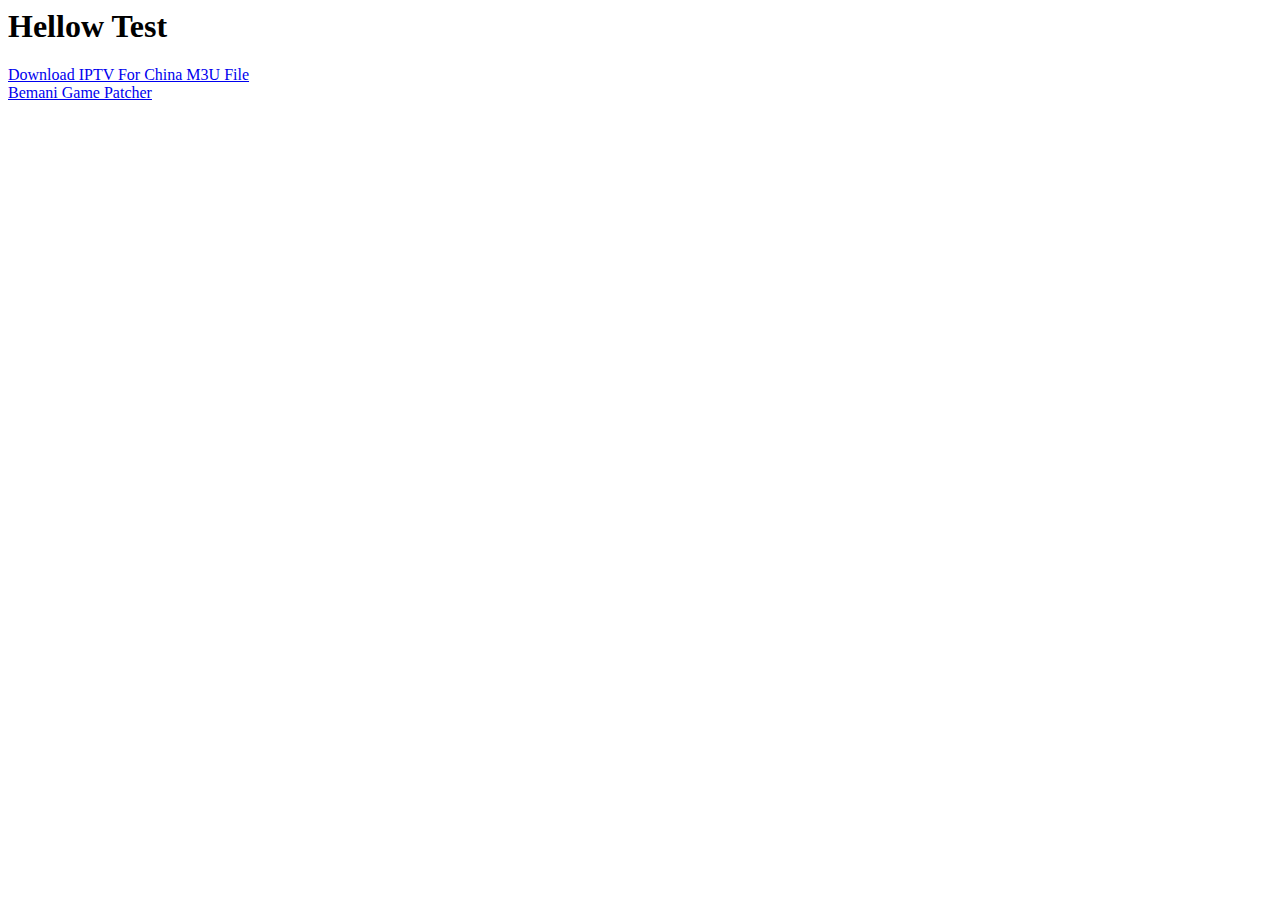
<file: index.html>
<html>
  <h1>Hellow Test </h1>
  <div> <a href="/src/iptv/cn/cn.m3u"<h2>Download IPTV For China M3U File </h2> </a> </div>
  <div> <a href="/BemaniPatcher/"<h2>Bemani Game Patcher </h2> </a> </div>
</html>
</file>
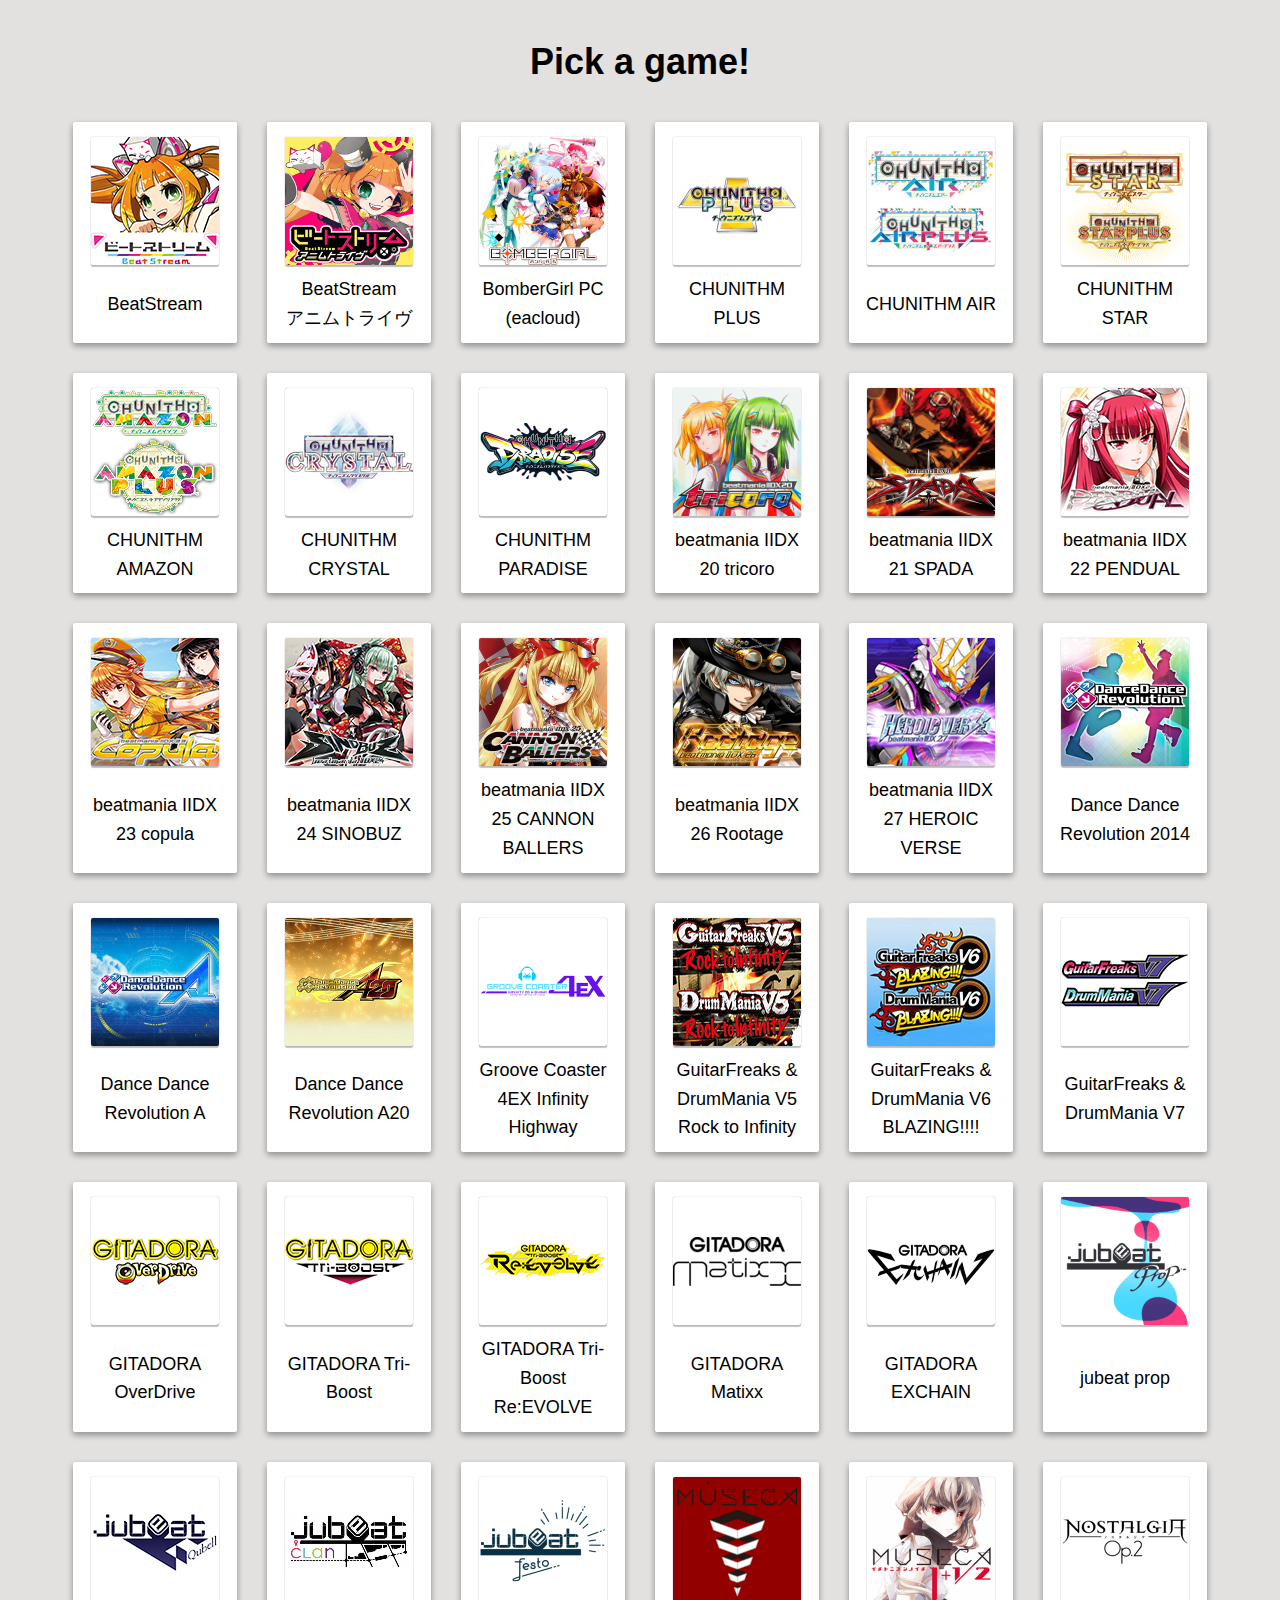
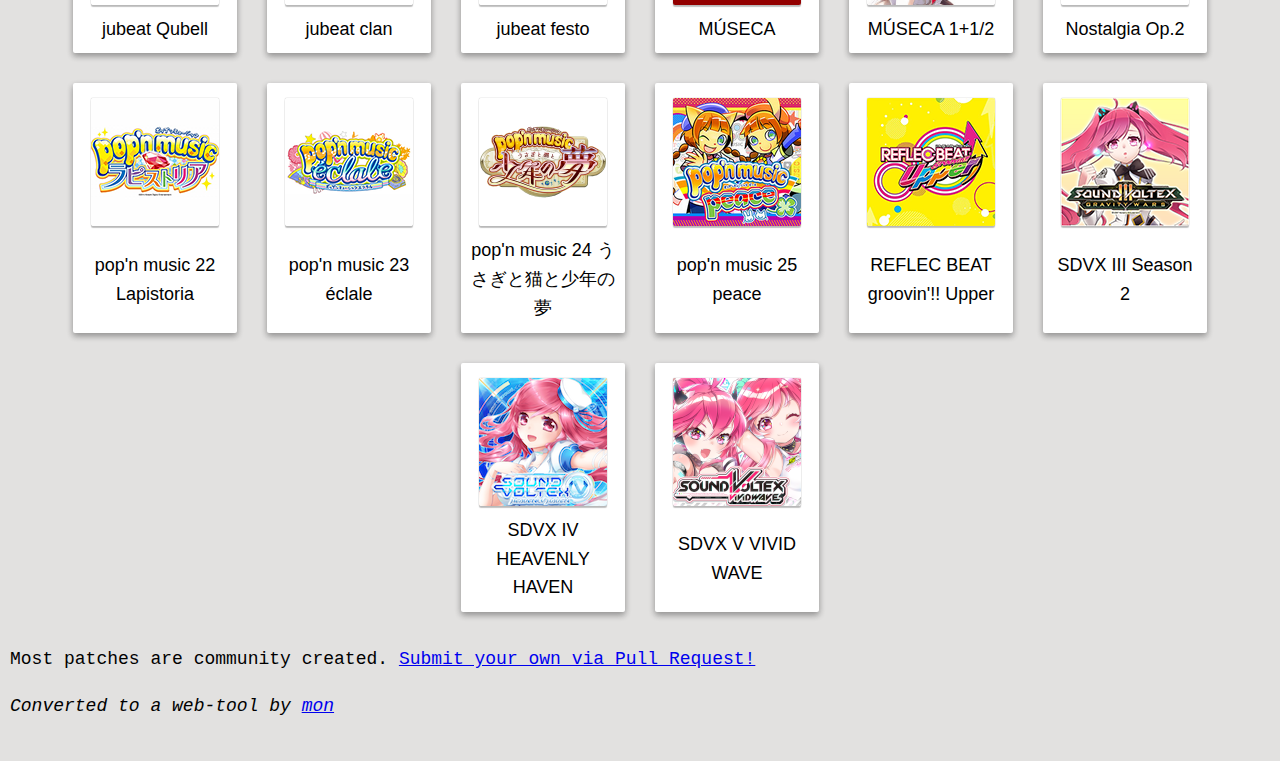
<file: BemaniPatcher-master/index.html>
﻿<!DOCTYPE html>
<html lang="en">
    <head>
        <meta charset="utf-8">
        <title>BEMANI DLL Patching Tools</title>
        <link rel="stylesheet" href="css/style.css">
    </head>
    <body>
        <h1>Pick a game!</h1>
        <div class="icons">
            <a href="beatstream1.html" class="gameicon">
                <div>
                    <img src="img/beatstream.png">
                    <div>BeatStream</div>
                </div>
            </a>
            <a href="beatstream2.html" class="gameicon">
                <div>
                    <img src="img/beatstream2.png">
                    <div>BeatStream<br>アニムトライヴ</div>
                </div>
            </a>
            <a href="bombergirl.html" class="gameicon">
                <div>
                    <img src="img/bombergirl.png">
                    <div>BomberGirl PC (eacloud)</div>
                </div>
            </a>
            <a href="chuniplus.html" class="gameicon">
                <div>
                    <img src="img/chuniplus.jpg">
                    <div>CHUNITHM PLUS</div>
                </div>
            </a>
            <a href="chuniair.html" class="gameicon">
                <div>
                    <img src="img/chuniair.png">
                    <div>CHUNITHM AIR</div>
                </div>
            </a>
            <a href="chunistar.html" class="gameicon">
                <div>
                    <img src="img/chunistar.png">
                    <div>CHUNITHM STAR</div>
                </div>
            </a>
            <a href="chuniamazon.html" class="gameicon">
                <div>
                    <img src="img/chuniamazon.png">
                    <div>CHUNITHM AMAZON</div>
                </div>
            </a>
            <a href="chunicrystal.html" class="gameicon">
                <div>
                    <img src="img/chunicrystal.png">
                    <div>CHUNITHM CRYSTAL</div>
                </div>
            </a>
            <a href="chuniparadise.html" class="gameicon">
                <div>
                    <img src="img/chuniparadise.png">
                    <div>CHUNITHM PARADISE</div>
                </div>
            </a>
            <a href="tricoro.html" class="gameicon">
                <div>
                    <img src="img/tricoro.png">
                    <div>beatmania IIDX 20 tricoro</div>
                </div>
            </a>
            <a href="spada.html" class="gameicon">
                <div>
                    <img src="img/spada.png">
                    <div>beatmania IIDX 21 SPADA</div>
                </div>
            </a>
            <a href="pendual.html" class="gameicon">
                <div>
                    <img src="img/pendual.png">
                    <div>beatmania IIDX 22 PENDUAL</div>
                </div>
            </a>
            <a href="copula.html" class="gameicon">
                <div>
                    <img src="img/copula.png">
                    <div>beatmania IIDX 23 copula</div>
                </div>
            </a>
            <a href="sinobuz.html" class="gameicon">
                <div>
                    <img src="img/sinobuz.png">
                    <div>beatmania IIDX 24 SINOBUZ</div>
                </div>
            </a>
            <a href="ballerz.html" class="gameicon">
                <div>
                    <img src="img/ballerz.png">
                    <div>beatmania IIDX 25 CANNON BALLERS</div>
                </div>
            </a>
            <a href="rootage.html" class="gameicon">
                <div>
                    <img src="img/rootage.png">
                    <div>beatmania IIDX 26 Rootage</div>
                </div>
            </a>
            <a href="heroicverse.html" class="gameicon">
                <div>
                    <img src="img/heroicverse.png">
                    <div>beatmania IIDX 27 HEROIC VERSE</div>
                </div>
            </a>
            <a href="ddr2014.html" class="gameicon">
                <div>
                    <img src="img/ddr2014.png">
                    <div>Dance Dance Revolution 2014</div>
                </div>
            </a>
            <a href="ddra.html" class="gameicon">
                <div>
                    <img src="img/ddra.png">
                    <div>Dance Dance Revolution A</div>
                </div>
            </a>
            <a href="ddra20.html" class="gameicon">
                <div>
                    <img src="img/ddra20.png">
                    <div>Dance Dance Revolution A20</div>
                </div>
            </a>
            <a href="gc4ex.html" class="gameicon">
                <div>
                    <img src="img/gc4ex.png">
                    <div>Groove Coaster 4EX Infinity Highway</div>
                </div>
            </a>
            <a href="gfdmv5.html" class="gameicon">
                <div>
                    <img src="img/gfdmv5.png">
                    <div>GuitarFreaks & DrumMania V5 Rock to Infinity</div>
                </div>
            </a>
            <a href="gfdmv6.html" class="gameicon">
                <div>
                    <img src="img/gfdmv6.png">
                    <div>GuitarFreaks & DrumMania V6 BLAZING!!!!</div>
                </div>
            </a>
            <a href="gfdmv7.html" class="gameicon">
                <div>
                    <img src="img/gfdmv7.png">
                    <div>GuitarFreaks & DrumMania V7</div>
                </div>
            </a>
            <a href="gitadoraod.html" class="gameicon">
                <div>
                    <img src="img/od.png">
                    <div>GITADORA OverDrive</div>
                </div>
            </a>
            <a href="gitadoratb.html" class="gameicon">
                <div>
                    <img src="img/tb.png">
                    <div>GITADORA Tri-Boost</div>
                </div>
            </a>
            <a href="gitadoratbre.html" class="gameicon">
                <div>
                    <img src="img/tbre.png">
                    <div>GITADORA Tri-Boost Re:EVOLVE</div>
                </div>
            </a>
            <a href="gitadoramatixx.html" class="gameicon">
                <div>
                    <img src="img/matixx.png">
                    <div>GITADORA Matixx</div>
                </div>
            </a>
            <a href="gitadoraexchain.html" class="gameicon">
                <div>
                    <img src="img/exchain.png">
                    <div>GITADORA EXCHAIN</div>
                </div>
            </a>
            <a href="jubeatprop.html" class="gameicon">
                <div>
                    <img src="img/prop.png">
                    <div>jubeat prop</div>
                </div>
            </a>
            <a href="jubeatqubell.html" class="gameicon">
                <div>
                    <img src="img/qubell.png">
                    <div>jubeat Qubell</div>
                </div>
            </a>
            <a href="jubeatclan.html" class="gameicon">
                <div>
                    <img src="img/clan.png">
                    <div>jubeat clan</div>
                </div>
            </a>
            <a href="jubeatfesto.html" class="gameicon">
                <div>
                    <img src="img/festo.png">
                    <div>jubeat festo</div>
                </div>
            </a>
            <a href="museca1.html" class="gameicon">
                <div>
                    <img src="img/museca1.png">
                    <div>MÚSECA</div>
                </div>
            </a>
            <a href="museca2.html" class="gameicon">
                <div>
                    <img src="img/museca2.png">
                    <div>MÚSECA 1+1/2</div>
                </div>
            </a>
            <a href="nostalgiaop2.html" class="gameicon">
                <div>
                    <img src="img/op2.png">
                    <div>Nostalgia Op.2</div>
                </div>
            </a>
            <a href="popn22lapistoria.html" class="gameicon">
                <div>
                    <img src="img/lapis.png">
                    <div>pop'n music 22 Lapistoria</div>
                </div>
            </a>
            <a href="popn23eclale.html" class="gameicon">
                <div>
                    <img src="img/eclale.png">
                    <div>pop'n music 23 éclale</div>
                </div>
            </a>
            <a href="popn24usaneko.html" class="gameicon">
                <div>
                    <img src="img/usaneko.png">
                    <div>pop'n music 24 うさぎと猫と少年の夢</div>
                </div>
            </a>
            <a href="popn25peace.html" class="gameicon">
                <div>
                    <img src="img/peace.png">
                    <div>pop'n music 25 peace</div>
                </div>
            </a>
            <a href="reflecbeat-groovin-upper.html" class="gameicon">
                <div>
                    <img src="img/groovin.png">
                    <div>REFLEC BEAT groovin'!! Upper</div>
                </div>
            </a>
            <a href="sdvx3-s2.html" class="gameicon">
                <div>
                    <img src="img/sdvx.png">
                    <div>SDVX III Season 2</div>
                </div>
            </a>
            <a href="sdvx4.html" class="gameicon">
                <div>
                    <img src="img/sdvx4.png">
                    <div>SDVX IV HEAVENLY HAVEN</div>
                </div>
            </a>
            <a href="sdvx5.html" class="gameicon">
                <div>
                    <img src="img/sdvx5.png">
                    <div>SDVX V VIVID WAVE</div>
                </div>
            </a>
        </div>
        <pre class="tagline">Most patches are community created. <a href="https://github.com/mon/BemaniPatcher/">Submit your own via Pull Request!</a></pre>
        <pre class="tagline"><em>Converted to a web-tool by <a href="https://github.com/mon/">mon</a></em></pre>
    </body>
</html>
</file>
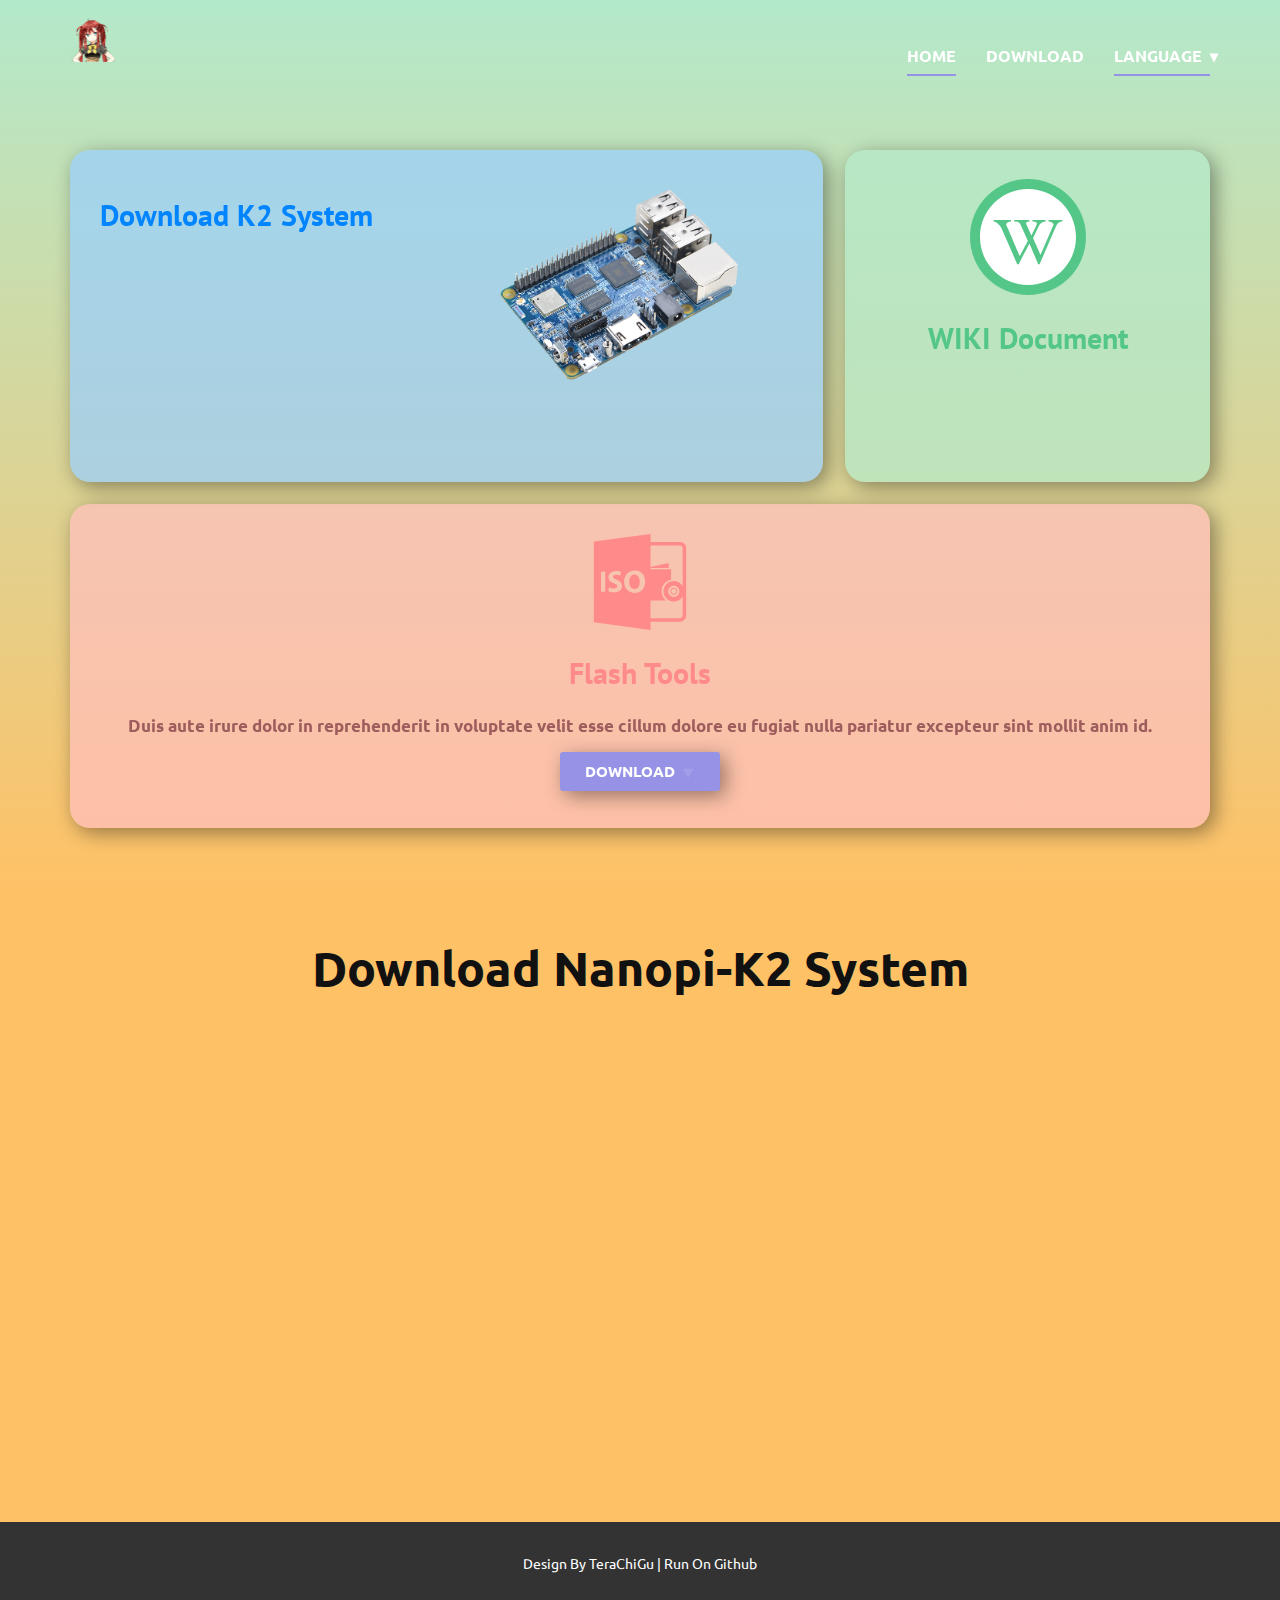
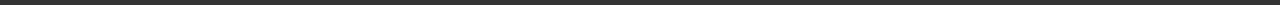
<file: nanopik2/index.html>
<!DOCTYPE html>
<html style="font-size: 16px;">
  <head>
    <meta name="viewport" content="width=device-width, initial-scale=1.0">
    <meta charset="utf-8">
    <meta name="keywords" content="Strategic Planning, We are committed expert partners, Benefits of working with us​, 01, 02, 03, 04, 05, 06, About Us, Simple, Transparent Pricing, It's Free!">
    <meta name="description" content="">
    <meta name="page_type" content="np-template-header-footer-from-plugin">
    <title>NanopiK2</title>
    <link rel="stylesheet" href="nicepage.css" media="screen">
<link rel="stylesheet" href="Home.css" media="screen">
    <script class="u-script" type="text/javascript" src="jquery.js" defer=""></script>
    <script class="u-script" type="text/javascript" src="nicepage.js" defer=""></script>
    <meta name="generator" content="Nicepage 3.28.3, nicepage.com">
    <link id="u-theme-google-font" rel="stylesheet" href="https://fonts.googleapis.com/css?family=Ubuntu:300,300i,400,400i,500,500i,700,700i">
    <link id="u-page-google-font" rel="stylesheet" href="https://fonts.googleapis.com/css?family=PT+Sans:400,400i,700,700i|Lato:100,100i,300,300i,400,400i,700,700i,900,900i|Ubuntu:300,300i,400,400i,500,500i,700,700i">
    
    
    
    <script type="application/ld+json">{
		"@context": "http://schema.org",
		"@type": "Organization",
		"name": "NanopiK2",
		"logo": "images/192x192.png"
}</script>
    <meta name="theme-color" content="#9693e6">
    <meta property="og:title" content="Home">
    <meta property="og:type" content="website">
  </head>
  <body data-home-page="index.html" data-home-page-title="Home" class="u-body u-overlap u-overlap-contrast u-overlap-transparent"><header class="u-clearfix u-header u-sticky u-sticky-6abe u-header" id="sec-bbeb"><div class="u-clearfix u-sheet u-sheet-1">
        <a href="#" class="u-image u-logo u-image-1" data-image-width="183" data-image-height="192">
          <img src="images/192x192.png" class="u-logo-image u-logo-image-1">
        </a>
        <nav class="u-dropdown-icon u-menu u-menu-dropdown u-offcanvas u-menu-1">
          <div class="menu-collapse" style="font-size: 1rem; letter-spacing: 0px; font-weight: 700; text-transform: uppercase;">
            <a class="u-button-style u-custom-active-border-color u-custom-border u-custom-border-color u-custom-borders u-custom-hover-border-color u-custom-left-right-menu-spacing u-custom-padding-bottom u-custom-text-active-color u-custom-text-color u-custom-text-hover-color u-custom-top-bottom-menu-spacing u-nav-link u-text-active-palette-1-base u-text-hover-palette-2-base" href="#">
              <svg><use xmlns:xlink="http://www.w3.org/1999/xlink" xlink:href="#menu-hamburger"></use></svg>
              <svg version="1.1" xmlns="http://www.w3.org/2000/svg" xmlns:xlink="http://www.w3.org/1999/xlink"><defs><symbol id="menu-hamburger" viewBox="0 0 16 16" style="width: 16px; height: 16px;"><rect y="1" width="16" height="2"></rect><rect y="7" width="16" height="2"></rect><rect y="13" width="16" height="2"></rect>
</symbol>
</defs></svg>
            </a>
          </div>
          <div class="u-custom-menu u-nav-container">
            <ul class="u-nav u-spacing-30 u-unstyled u-nav-1"><li class="u-nav-item"><a class="u-border-2 u-border-active-palette-1-base u-border-hover-palette-1-base u-border-no-left u-border-no-right u-border-no-top u-button-style u-nav-link u-text-active-white u-text-body-alt-color u-text-hover-grey-70" href="#sec-c72f" data-page-id="397501292" style="padding: 10px 0px;">Home</a>
</li><li class="u-nav-item"><a class="u-border-2 u-border-active-palette-1-base u-border-hover-palette-1-base u-border-no-left u-border-no-right u-border-no-top u-button-style u-nav-link u-text-active-white u-text-body-alt-color u-text-hover-grey-70" href="#carousel_5093" data-page-id="397501292" style="padding: 10px 0px;">DOWNLOAD</a>
</li><li class="u-nav-item"><a class="u-border-2 u-border-active-palette-1-base u-border-hover-palette-1-base u-border-no-left u-border-no-right u-border-no-top u-button-style u-nav-link u-text-active-white u-text-body-alt-color u-text-hover-grey-70" style="padding: 10px 0px;">Language</a><div class="u-nav-popup"><ul class="u-h-spacing-20 u-nav u-unstyled u-v-spacing-10 u-nav-2"><li class="u-nav-item"><a class="u-button-style u-nav-link u-white" href="index.html">Chinese</a>
</li><li class="u-nav-item"><a class="u-button-style u-nav-link u-white">Japanese</a>
</li></ul>
</div>
</li></ul>
          </div>
          <div class="u-custom-menu u-nav-container-collapse">
            <div class="u-black u-container-style u-inner-container-layout u-opacity u-opacity-95 u-sidenav">
              <div class="u-inner-container-layout u-sidenav-overflow">
                <div class="u-menu-close"></div>
                <ul class="u-align-center u-nav u-popupmenu-items u-unstyled u-nav-3"><li class="u-nav-item"><a class="u-button-style u-nav-link" href="index.html#sec-c72f" data-page-id="397501292" style="padding: 10px 0px;">Home</a>
</li><li class="u-nav-item"><a class="u-button-style u-nav-link" href="index.html#carousel_5093" data-page-id="397501292" style="padding: 10px 0px;">DOWNLOAD</a>
</li><li class="u-nav-item"><a class="u-button-style u-nav-link" style="padding: 10px 0px;">Language</a><div class="u-nav-popup"><ul class="u-h-spacing-20 u-nav u-unstyled u-v-spacing-10 u-nav-4"><li class="u-nav-item"><a class="u-button-style u-nav-link" href="index.html">Chinese</a>
</li><li class="u-nav-item"><a class="u-button-style u-nav-link">Japanese</a>
</li></ul>
</div>
</li></ul>
              </div>
            </div>
            <div class="u-black u-menu-overlay u-opacity u-opacity-70"></div>
          </div>
        </nav>
      </div><style class="u-sticky-style" data-style-id="6abe">.u-sticky-fixed.u-sticky-6abe:before, .u-body.u-sticky-fixed .u-sticky-6abe:before {
borders: top right bottom left !important
}</style></header> 
    <section class="u-align-center u-clearfix u-gradient u-section-1" id="sec-c72f">
      <div class="u-clearfix u-sheet u-sheet-1">
        <div class="u-clearfix u-expanded-width u-gutter-22 u-layout-wrap u-layout-wrap-1">
          <div class="u-layout" style="">
            <div class="u-layout-col" style="">
              <div class="u-size-40" style="">
                <div class="u-layout-row" style="">
                  <div class="u-size-40" style="">
                    <div class="u-layout-col" style="">
                      <div class="u-align-left u-container-style u-layout-cell u-opacity u-opacity-70 u-palette-5-light-2 u-radius-20 u-size-60 u-layout-cell-1" data-animation-name="slideIn" data-animation-duration="1500" data-animation-delay="0" data-animation-direction="Left">
                        <div class="u-container-layout u-container-layout-1">
                          <h3 class="u-custom-font u-font-pt-sans u-text u-text-palette-5-base u-text-1">Download K2 System</h3>
                          <a href="index.html#carousel_5093" data-page-id="397501292" class="u-border-none u-btn u-btn-round u-button-style u-custom-font u-font-pt-sans u-hover-custom-color-3 u-palette-5-base u-radius-50 u-text-active-palette-5-base u-text-hover-palette-5-base u-btn-1" data-animation-name="pulse" data-animation-duration="500" data-animation-delay="1500" data-animation-direction=""><span class="u-icon u-text-white u-icon-1"><svg class="u-svg-content" viewBox="0 -16 512.00046 512" style="width: 1em; height: 1em;"><path d="m413.492188 128.910156c-17.292969-86.765625-101.648438-143.082031-188.414063-125.789062-63.460937 12.648437-113.082031 62.238281-125.769531 125.691406-61.519532 7.089844-105.648438 62.707031-98.5625 124.230469 6.523437 56.621093 54.480468 99.339843 111.476562 99.300781h80.09375c8.847656 0 16.019532-7.171875 16.019532-16.019531 0-8.847657-7.171876-16.019531-16.019532-16.019531h-80.09375c-44.238281-.261719-79.882812-36.332032-79.625-80.566407.261719-44.238281 36.332032-79.886719 80.570313-79.625 8.164062 0 15.023437-6.140625 15.921875-14.257812 8.132812-70.304688 71.722656-120.707031 142.03125-112.574219 59.109375 6.835938 105.738281 53.464844 112.574218 112.574219 1.34375 8.261719 8.5 14.3125 16.867188 14.257812 44.238281 0 80.097656 35.859375 80.097656 80.097657 0 44.234374-35.859375 80.09375-80.097656 80.09375h-80.09375c-8.847656 0-16.019531 7.171874-16.019531 16.019531 0 8.847656 7.171875 16.019531 16.019531 16.019531h80.097656c61.925782-.386719 111.816406-50.902344 111.433594-112.828125-.351562-56.394531-42.53125-103.753906-98.507812-110.605469zm0 0"></path><path d="m313.019531 385.183594-40.609375 40.621094v-201.613282c0-8.847656-7.171875-16.019531-16.015625-16.019531-8.847656 0-16.019531 7.171875-16.019531 16.019531v201.613282l-40.609375-40.621094c-6.144531-6.367188-16.289063-6.542969-22.652344-.394532-6.363281 6.144532-6.539062 16.285157-.394531 22.648438.132812.136719.261719.265625.394531.394531l67.9375 67.953125c1.484375 1.480469 3.242188 2.65625 5.175781 3.460938 3.941407 1.667968 8.390626 1.667968 12.335938 0 1.933594-.804688 3.691406-1.980469 5.171875-3.460938l67.9375-67.953125c6.363281-6.144531 6.539063-16.285156.394531-22.648437-6.148437-6.363282-16.289062-6.539063-22.652344-.394532-.132812.128907-.265624.257813-.394531.394532zm0 0"></path></svg><img></span>&nbsp;&nbsp;​ DOWNLOAD<br>
                          </a>
                          <img class="u-image u-image-contain u-image-default u-image-1" src="images/NanoPi_K2-1.png" alt="" data-image-width="900" data-image-height="630">
                        </div>
                      </div>
                    </div>
                  </div>
                  <div class="u-size-20">
                    <div class="u-layout-col">
                      <div class="u-align-center u-container-style u-layout-cell u-opacity u-opacity-70 u-palette-4-light-2 u-radius-20 u-size-60 u-layout-cell-2" data-animation-name="slideIn" data-animation-duration="1500" data-animation-delay="300" data-animation-direction="Right">
                        <div class="u-container-layout u-valign-bottom u-container-layout-2"><span class="u-icon u-icon-circle u-palette-4-base u-spacing-10 u-text-white u-icon-2"><svg class="u-svg-link" preserveAspectRatio="xMidYMin slice" viewBox="0 0 97.75 97.75" style=""><use xmlns:xlink="http://www.w3.org/1999/xlink" xlink:href="#svg-9959"></use></svg><svg class="u-svg-content" viewBox="0 0 97.75 97.75" x="0px" y="0px" id="svg-9959" style="enable-background:new 0 0 97.75 97.75;"><g><path d="M48.875,0C21.883,0,0,21.883,0,48.875S21.883,97.75,48.875,97.75S97.75,75.867,97.75,48.875S75.867,0,48.875,0z    M77.691,37.503c-2.779,6.28-11.279,26.171-16.951,39.136c-0.008,0.006-1.486-0.003-1.49-0.005l-8.945-21.069   c-3.545,6.953-7.473,14.181-10.832,21.059c-0.02,0.035-1.625,0.016-1.627-0.006c-5.135-11.986-10.459-23.893-15.621-35.87   c-1.195-2.928-5.387-7.637-8.256-7.61c0-0.34-0.016-1.099-0.02-1.558l17.682-0.002l-0.014,1.531   c-2.076,0.096-5.664,1.421-4.734,3.713c2.492,5.381,11.316,26.227,13.701,31.519c1.664-3.257,6.311-11.939,8.225-15.609   c-1.5-3.078-6.457-14.57-7.943-17.464c-1.121-1.887-3.934-2.118-6.1-2.151c0-0.483,0.025-0.855,0.016-1.518l15.543,0.048v1.412   c-2.104,0.058-4.096,0.841-3.193,2.853c2.091,4.34,3.312,7.43,5.231,11.444c0.613-1.176,3.755-7.622,5.253-11.024   c0.905-2.262-0.447-3.109-4.232-3.211c0.05-0.372,0.017-1.119,0.05-1.475l13.424,0.013l0.006,1.401   c-2.467,0.096-5.021,1.41-6.354,3.45l-6.464,13.406c0.709,1.773,6.924,15.58,7.578,17.111L74.988,36.18   c-0.951-2.497-3.984-3.055-5.17-3.082c0.008-0.398,0.01-1.005,0.012-1.512l13.951,0.04l0.02,0.07l-0.023,1.394   C80.717,33.183,78.824,34.82,77.691,37.503z"></path>
</g></svg></span>
                          <h3 class="u-text u-text-2">WIKI ​Document</h3>
                          <a href="http://wiki.friendlyarm.com/wiki/index.php/NanoPi_K2/zh" class="u-active-palette-4-light-3 u-border-none u-btn u-btn-round u-button-style u-hover-custom-color-1 u-palette-4-base u-radius-50 u-btn-2" target="_blank" data-animation-name="pulse" data-animation-duration="500" data-animation-delay="1500" data-animation-direction=""><span class="u-icon u-icon-3"><svg class="u-svg-content" viewBox="0 0 24 24" style="width: 1em; height: 1em;"><path d="m12 0c-6.62 0-12 5.38-12 12s5.38 12 12 12c.75 0 1.48-.07 2.2-.2l-.82-2.46c-.12.12-.25.22-.38.31v-1.46l-1.86-5.57c-.1-.29-.14-.59-.14-.88v2.03c-.95.04-1.88.12-2.76.27-.18-.94-.3-1.96-.35-3.06h3.11v.76c0-.71.28-1.4.81-1.93.51-.52 1.2-.81 1.94-.81.3 0 .59.05.88.14l5.51 1.84h1.81c-.02.2-.04.39-.08.58l1.93.64c.13-.72.2-1.45.2-2.2 0-6.62-5.38-12-12-12zm-1 17.77v3.88c-.86-.58-1.68-1.86-2.26-3.67.73-.11 1.48-.18 2.26-.21zm-7.4-11.18c.8.38 1.7.7 2.68.96-.21 1.07-.34 2.22-.39 3.43h-3.84c.16-1.6.72-3.09 1.55-4.39zm-1.55 6.39h3.84c.05 1.23.18 2.39.39 3.47-.98.26-1.88.58-2.68.96-.84-1.3-1.39-2.81-1.55-4.43zm5.89 8.15c-1.15-.51-2.18-1.23-3.05-2.11.57-.25 1.2-.46 1.87-.63.32 1.03.72 1.96 1.18 2.74zm-1.18-15.52c-.67-.17-1.3-.38-1.87-.63.87-.88 1.9-1.6 3.05-2.11-.46.78-.86 1.71-1.18 2.74zm4.24 5.37h-3.11c.05-1.08.17-2.09.35-3.02.88.15 1.81.23 2.76.27zm0-4.75c-.78-.03-1.53-.1-2.26-.21.58-1.81 1.4-3.09 2.26-3.67zm2-3.88c.86.58 1.68 1.86 2.26 3.67-.73.11-1.48.18-2.26.21zm0 8.63v-2.75c.95-.04 1.88-.12 2.76-.27.18.93.3 1.94.35 3.02zm3.06-8.11c1.15.51 2.18 1.23 3.05 2.11-.57.25-1.2.46-1.87.63-.32-1.03-.72-1.96-1.18-2.74zm2.05 8.11c-.05-1.21-.18-2.36-.39-3.43.98-.26 1.88-.58 2.68-.96.83 1.3 1.39 2.79 1.55 4.39z"></path><path d="m16.917 24c-.005 0-.011 0-.017 0-.316-.007-.594-.212-.694-.513l-3.167-9.5c-.09-.27-.02-.567.181-.768.201-.202.498-.272.768-.181l9.5 3.167c.3.1.505.378.513.694.007.316-.185.604-.481.717l-4.263 1.64-1.64 4.263c-.112.291-.391.481-.7.481z"></path></svg><img></span>&nbsp;GO TO
                          </a>
                        </div>
                      </div>
                    </div>
                  </div>
                </div>
              </div>
              <div class="u-size-20">
                <div class="u-layout-row">
                  <div class="u-align-center u-container-style u-layout-cell u-opacity u-opacity-70 u-palette-2-light-2 u-radius-20 u-shape-round u-size-60 u-layout-cell-3" data-animation-name="slideIn" data-animation-duration="1500" data-animation-delay="500" data-animation-direction="Up">
                    <div class="u-container-layout u-valign-top u-container-layout-3"><span class="u-icon u-icon-circle u-text-palette-2-base u-icon-4"><svg class="u-svg-link" preserveAspectRatio="xMidYMin slice" viewBox="0 0 585.918 585.918" style=""><use xmlns:xlink="http://www.w3.org/1999/xlink" xlink:href="#svg-72bb"></use></svg><svg class="u-svg-content" viewBox="0 0 585.918 585.918" x="0px" y="0px" id="svg-72bb" style="enable-background:new 0 0 585.918 585.918;"><g><path d="M258.812,246.462c-20.213,0.344-31.846,19.599-31.846,45.069c0,25.658,12.021,43.948,32.054,44.304   c20.546,0.353,32.462-18.965,32.462-45.081C291.481,266.636,279.781,246.103,258.812,246.462z"></path><path d="M357.396,535.335c0.776,0.042,1.542,0.115,2.329,0.115h177.39c20.75,0,37.627-16.883,37.627-37.628V86.604   c0-20.743-16.877-37.628-37.627-37.628h-177.39c-0.781,0-1.553,0.069-2.329,0.113V0L11.176,46.207v492.31l346.22,47.401V535.335z    M359.726,70.479h177.39c8.893,0,16.125,7.233,16.125,16.125v230.014c-11.092-18.147-31.028-30.303-53.863-30.303   c-34.884,0-63.161,28.287-63.161,63.158c0,34.888,28.277,63.16,63.161,63.16c22.83,0,42.767-12.146,53.863-30.288v115.482   c0,8.887-7.232,16.125-16.125,16.125h-177.39c-0.792,0-1.563-0.12-2.329-0.24V406.209h95.675   c-17.176-13.019-28.337-33.57-28.337-56.735c0-34.719,24.982-63.68,57.917-69.935v-65.006H357.396v-7.321h110.914V176.55   l-110.914,24.846V70.709C358.162,70.602,358.929,70.479,359.726,70.479z M533.634,349.474c0,18.924-15.343,34.259-34.257,34.259   c-18.915,0-34.258-15.34-34.258-34.259c0-18.924,15.343-34.258,34.258-34.258C518.291,315.216,533.634,330.556,533.634,349.474z    M80.993,352.876l-25.942-0.673v-122.19l25.942-0.667V352.876z M133.06,356.099c-13.704-0.368-27.087-4.42-33.719-8.472   l5.396-23.192c7.202,3.999,18.341,8.089,29.94,8.284c12.623,0.221,19.342-5.145,19.342-13.449c0-7.937-5.817-12.499-20.41-18.027   c-19.905-7.339-32.704-18.813-32.704-36.921c0-21.25,16.862-37.957,45.303-38.704c13.837-0.36,24.113,2.404,31.538,5.653   l-6.302,23.541c-4.987-2.393-13.783-5.855-25.775-5.651c-11.894,0.2-17.603,5.897-17.603,12.439   c0,8.031,6.805,11.536,22.501,17.649c21.798,8.267,32.188,20.105,32.188,38.258C182.748,339.081,166.646,356.997,133.06,356.099z    M257.444,359.615c-38.938-1.044-61.187-30.641-61.187-67.518c0-38.803,24.543-68.455,63.349-69.48   c41.662-1.09,64.96,29.58,64.96,67.129C324.566,334.355,296.986,360.677,257.444,359.615z"></path><path d="M478.179,349.474c0,11.687,9.518,21.191,21.198,21.191c11.679,0,21.191-9.505,21.191-21.191   c0-11.686-9.513-21.196-21.191-21.196C487.696,328.277,478.179,337.788,478.179,349.474z M515.203,349.474   c0,8.726-7.098,15.816-15.82,15.816c-8.726,0-15.823-7.091-15.823-15.816c0-8.724,7.098-15.822,15.823-15.822   C508.105,333.651,515.203,340.75,515.203,349.474z"></path>
</g></svg></span>
                      <h3 class="u-custom-font u-font-pt-sans u-text u-text-palette-2-base u-text-3">Flash Tools</h3>
                      <p class="u-text u-text-palette-2-dark-1 u-text-4">Duis aute irure dolor in reprehenderit in voluptate velit esse cillum dolore eu fugiat nulla pariatur excepteur sint mollit anim id.</p>
                      <a href="https://nicepage.com/one-page-template" class="u-border-none u-btn u-btn-round u-button-style u-hover-custom-color-4 u-palette-1-base u-radius-3 u-text-body-alt-color u-text-hover-white u-btn-3">DOWNLOAD&nbsp;&nbsp;<span class="u-icon u-opacity u-opacity-10 u-text-white u-icon-5"><svg class="u-svg-content" viewBox="0 0 490.677 490.677" x="0px" y="0px" style="width: 1em; height: 1em;"><path d="M489.272,37.339c-1.92-3.307-5.44-5.333-9.259-5.333H10.68c-3.819,0-7.339,2.027-9.259,5.333    c-1.899,3.307-1.899,7.36,0.021,10.667l234.667,405.333c1.899,3.307,5.419,5.333,9.237,5.333s7.339-2.027,9.237-5.333 L489.251,48.005C491.149,44.72,491.149,40.645,489.272,37.339z"></path></svg><img></span>
                      </a>
                    </div>
                  </div>
                </div>
              </div>
            </div>
          </div>
        </div>
      </div>
    </section>
    <section class="u-align-center-lg u-align-center-md u-align-center-xl u-align-left-xs u-align-right-sm u-clearfix u-palette-3-base u-section-2" id="carousel_5093">
      <div class="u-clearfix u-sheet u-sheet-1">
        <h1 class="u-align-center-sm u-align-center-xs u-text u-text-1">Download Nanopi-K2 System</h1>
        <div class="u-expanded-width u-list u-list-1">
          <div class="u-repeater u-repeater-1">
            <div class="u-container-style u-list-item u-palette-1-light-3 u-radius-20 u-repeater-item u-shape-round u-list-item-1" data-animation-name="swing" data-animation-duration="700" data-animation-delay="0" data-animation-direction="">
              <div class="u-container-layout u-similar-container u-container-layout-1">
                <h2 class="u-custom-font u-font-lato u-text u-text-palette-4-base u-text-2">Armbian</h2>
                <h4 class="u-text u-text-palette-2-base u-text-3">Ubuntu &amp; Desktop(GUI)</h4>
                <p class="u-text u-text-grey-50 u-text-4"> Linux for ARM development boards</p>
                <a href="https://www.armbian.com/nanopi-k2" class="u-border-none u-btn u-btn-round u-button-style u-custom-font u-font-pt-sans u-hover-custom-color-1 u-palette-4-base u-radius-50 u-text-active-white u-text-hover-white u-btn-1">OFFICIAL</a>
                <a href="#null" class="u-border-none u-btn u-btn-round u-button-style u-custom-font u-font-pt-sans u-hover-custom-color-2 u-palette-3-light-1 u-radius-50 u-text-active-white u-text-hover-white u-text-white u-btn-2">HOSTDL</a>
                <p class="u-text u-text-palette-5-light-2 u-text-5"> This site may be updated later than the official update.Preference for official<br>
                  <br>
                </p>
              </div>
            </div>
            <div class="u-container-style u-list-item u-palette-1-light-3 u-radius-20 u-repeater-item u-shape-round u-list-item-2" data-animation-name="swing" data-animation-duration="700" data-animation-delay="0" data-animation-direction="">
              <div class="u-container-layout u-similar-container u-container-layout-2">
                <h2 class="u-custom-font u-font-lato u-text u-text-palette-4-base u-text-6"> Official image</h2>
                <h4 class="u-text u-text-palette-2-base u-text-7">Ubuntu16.04 / Android</h4>
                <p class="u-text u-text-grey-50 u-text-8"> Reference Official WIKI</p>
                <a href="https://dl.friendlyarm.com/nanopik2" class="u-border-none u-btn u-btn-round u-button-style u-custom-font u-font-pt-sans u-hover-custom-color-1 u-palette-4-base u-radius-50 u-text-active-white u-text-hover-white u-btn-3">OFFICIAL</a>
                <a href="#null" class="u-border-none u-btn u-btn-round u-button-style u-custom-font u-font-pt-sans u-hover-custom-color-2 u-palette-3-light-1 u-radius-50 u-text-active-white u-text-hover-white u-text-white u-btn-4">HOSTDL</a>
                <p class="u-text u-text-palette-5-light-2 u-text-9"> This site may be updated later than the official update.Preference for official</p>
              </div>
            </div>
            <div class="u-container-style u-list-item u-palette-1-light-3 u-radius-20 u-repeater-item u-shape-round u-list-item-3" data-animation-name="swing" data-animation-duration="700" data-animation-delay="0" data-animation-direction="">
              <div class="u-container-layout u-similar-container u-container-layout-3">
                <h2 class="u-custom-font u-font-lato u-text u-text-palette-4-base u-text-10">Dietpi</h2>
                <h4 class="u-text u-text-palette-2-base u-text-11">Debian</h4>
                <p class="u-text u-text-grey-50 u-text-12"> Highly optimised minimal Debian OS</p>
                <a href="https://dietpi.com/#download" class="u-border-none u-btn u-btn-round u-button-style u-custom-font u-font-pt-sans u-hover-custom-color-1 u-palette-4-base u-radius-50 u-text-active-white u-text-hover-white u-btn-5">OFFICIAL</a>
                <a href="#null" class="u-border-none u-btn u-btn-round u-button-style u-custom-font u-font-pt-sans u-hover-custom-color-2 u-palette-3-light-1 u-radius-50 u-text-active-white u-text-hover-white u-text-white u-btn-6">HOSTDL<br>
                </a>
                <p class="u-text u-text-palette-5-light-2 u-text-13"> This site may be updated later than the official update.Preference for official</p>
              </div>
            </div>
          </div>
        </div>
      </div>
    </section>
    
    
    <footer class="u-align-center u-clearfix u-footer u-grey-80 u-footer" id="sec-771e"><div class="u-clearfix u-sheet u-valign-middle u-sheet-1">
        <p class="u-small-text u-text u-text-variant u-text-1">Design By TeraChiGu | Run On Github<br>
        </p>
      </div></footer>
  </body>
</html>
</file>
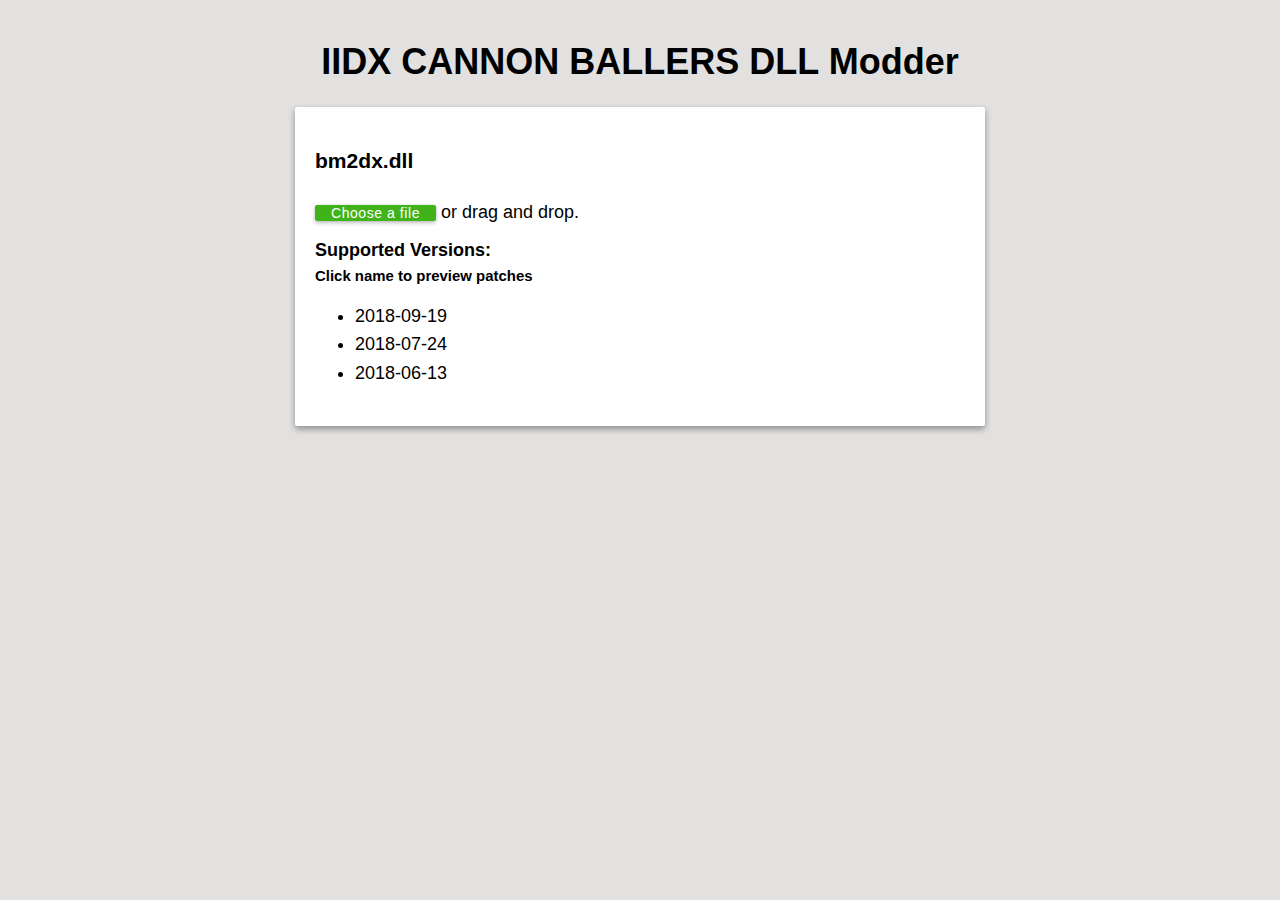
<file: BemaniPatcher-master/ballerz.html>
<!DOCTYPE html>
<html lang='en'>
<head>
    <meta charset='utf-8'>
    <title>IIDX CANNON BALLERS DLL Modder</title>
    <link rel='stylesheet' href='css/style.css'>
    <!-- don't hate -->
    <script src='https://code.jquery.com/jquery-3.3.1.slim.min.js'></script>
    <script type='text/javascript' src='js/FileSaver.min.js'></script>
    <script type='text/javascript' src='js/dllpatcher.js'></script>
    <script type='text/javascript'>
      window.addEventListener('load', function () {
        new PatchContainer([
          new Patcher('bm2dx.dll', "2018-09-19", [
            {
              // discovered by GHYAKIMA
              name: 'SSE4.2 Fix',
              tooltip : "This will allow the game to run on processors which do not support the SSE4.2 instruction set. If you can successfully boot the game, do NOT check this.",
              patches: [{offset: 0x169667, off: [0xF3, 0x45, 0x0F], on: [0x90, 0x90, 0x90]}]
            },
            {
              // ported by Xyen
              name: 'Unlock All Songs',
              patches: [{offset: 0xB60B2, off: [0x74, 0x10], on: [0x90, 0x90]}]
            },
            {
              // ported by a machine
              name: 'Unlock All 12s',
              patches: [{offset: 0xB5FB0, off: [0x83, 0xFF, 0x02, 0x74, 0x05, 0x83, 0xFF, 0x05], on: [0x90, 0x90, 0x90, 0x90, 0x90, 0x90, 0x90, 0x90]}]
            },
            {
              // ported by Iemnok?
              name: 'Skip CAMERA DEVICE ERROR prompt',
              patches: [{offset: 0x10C5FB, off: [0x84], on: [0x81]}]
            },
            {
              // ported by Xyen
              name: '1P Premium Free',
              patches: [{offset: 0xDC819, off: [0x75, 0x14], on: [0xEB, 0x14]}]
            },
            {
              // ported by a machine
              name: '2P Premium Free',
              patches: [
                {offset: 0xDC9B2, off: [0x74, 0x6C], on: [0x90, 0x90]},
                {offset: 0xDC9C8, off: [0x74, 0x56], on: [0x90, 0x90]}
              ]
            },
            {
              // ported by Xyen
              name: 'Premium Free Timer Freeze',
              patches: [{offset: 0xB89BD, off: [0xFF, 0xC8], on: [0x90, 0x90]}]
            },
            {
              // ported by Zelminar
              name: 'Standard/Menu Timer Freeze',
              patches: [{offset: 0x1237E7, off: [0x74], on: [0xEB]}]
            },
            {
              // ported by Zelminar
              name: '90sec Music Select Timer',
              tooltip : "Make sure your Select Time option is set to \"45 SEC\" in the Game Options for this to work!",
              patches: [{offset: 0x5DDA5, off: [0x2D], on: [0x5A]}]
            },
            {
              // ported by Xyen
              name: 'Cursor lock',
              tooltip : "After song finishes, song select remains on previous song",
              patches: [{offset: 0xDF93C, off: [0x74, 0x1D], on: [0x90, 0x90]}]
            },
            {
              // ported by Xyen
              name: 'CS-Style Song Start Delay',
              tooltip : "Holding Start will pause the song at the beginning until you release it",
              patches: [{offset: 0xF5CAA, off: [0x7D, 0x25], on: [0x90, 0x90]}]
            },
            {
              // discovered by dogelition_man with some help from zelminar
              name: 'Play video preview on all songs',
              tooltip : "By default, only some songs in the beginner folder show a BGA preview on the music select screen. This edit extends this function to every song in any folder.",
              patches: [
                {offset: 0x75422, off: [0x74, 0x15], on: [0x90, 0x90]},
                {offset: 0x7243C, off: [0x0F, 0xB6], on: [0xEB, 0x2F]}
              ]
            },
            {
              name: 'Hide INSERT COIN[S] text',
              patches: [{offset : 0x64389, off: [0x1B], on: [0x1A]}]
            },
            {
              name: 'Hide CREDIT: %d text',
              patches: [{offset: 0x63F17, off: [0xDD, 0xB8, 0x15, 0x00], on: [0xDC, 0xB8, 0x15, 0x00]}]
            },
            {
              name: 'Hide CREDIT: %d COIN %d / %d text',
              patches: [{offset: 0x63EED, off: [0xE7], on: [0xE6]}],
            },
            {
              name: 'Hide EXTRA PASELI: %d text',
              patches: [{offset: 0x64009, off: [0x13], on: [0x12]}]
            },
            {
              name: 'Hide PASELI: %d text',
              patches: [{offset: 0x641D8, off: [0x74], on: [0x73]}]
            },
            {
              name: 'Hide PASELI: NO ACCOUNT text',
              patches: [{offset: 0x64292, off: [0xFA, 0xB5, 0x15, 0x00], on: [0xF9, 0xB5, 0x15, 0x00]}]
            },
            {
              name: 'Hide PASELI: ****** text',
              patches: [{offset: 0x641FB, off: [0x71, 0xB6, 0x15, 0x00], on: [0x70, 0xB6, 0x15, 0x00]}]
            },
            {
              // ported by Zelminar
              name: 'Free play text to LED ticker (Bottom Right)',
              tooltip : "Song Title/Ticker information will display instead of FREEPLAY",
              patches: [{offset: 0x640BF, off: [0x05, 0xB7, 0x15, 0x00], on: [0xD9, 0x68, 0x44, 0x02]}]
            },
            {
              // ported by Zelminar
              name: 'LED Ticker (Top Left)',
              tooltip : "This does NOT require FREEPLAY on",
              patches: [
                {offset: 0x10A800, off: [0x1C, 0x73, 0x15, 0x00], on: [0x98, 0x01, 0x3A, 0x02]},
                {offset: 0x10A9D8, off: [0x74, 0x3C], on: [0x90, 0x90]}
              ]
            },
            {
              // ported by Zelminar
              name: 'Dark Mode',
              tooltip : "Removes frame assets from playfield during song",
              patches: [{offset: 0xEB231, off: [0x74, 0x4B], on: [0x90, 0x90]}]
            },
            {
              // ported by Zelminar
              // discovered by dogelition_man
              name: 'Disable Bar Lines',
              tooltip : "Removes white measure bars during song. Great with Dark Mode.",
              patches: [{offset: 0x8AE8B, off: [0x75], on: [0xEB]}]
            },
            {
              // ported by Zelminar
              name: 'Remove Song Select Color Banners',
              patches: [
                {offset: 0x1C5395, off: [0x5F], on: [0x00]},
                {offset: 0x1C53A5, off: [0x5F], on: [0x00]},
                {offset: 0x1C53B5, off: [0x5F], on: [0x00]},
                {offset: 0x1C53C5, off: [0x5F], on: [0x00]}
              ]
            },
            {
              // ported by Zelminar
              name: 'Quick Retry',
              tooltip : "Guest or non-VIP Card Players - Hold VEFX and Effect during a song to quick restart",
              patches: [{offset: 0xA3FFF, off: [0x32, 0xC0], on: [0xB0, 0x01]}]
            },
            {
              // ported by Zelminar
              name: 'Debug Mode',
              tooltip : "While in game, press F1 to enable menu.  (Disables Profile/Score saving)",
              patches: [{offset: 0x660D0, off: [0x32, 0xC0], on: [0x0C, 0x01]}]
            },
            {
              // ported by Zelminar
              name: 'Skip Card Entry',
              tooltip : "Useful for those without service or wish to prevent login",
              patches: [{offset: 0xC06EF, off: [0x32], on: [0x20]}]
            },
            {
              // ported by Zelminar
              name: 'Expert Course Force Open (in offline or local mode)',
              patches: [{offset: 0xDC953, off: [0x75], on: [0xEB]}]
            },
            {
                //by nibs
                name: "Shorter monitor check",
                tooltip: "Runs for 300 frames (5 seconds) instead of 1200 (20 seconds), recommended only if you have a very stable framerate",
                patches: [{offset: 0x104305, off: [0xB0, 0x04], on: [0x2C, 0x01]}]
            },
            {
                //by nibs
                name: "6 digits in monitor check",
                tooltip: "Purely visual, does not affect anything besides the FPS display",
                //changes the FPS = %2.4f string to FPS = %2.6f
                patches: [{offset: 0x25FD41, off: [0x34], on: [0x36]}]
            },
            {
              // by aixxe
              name: 'Skip decide screen',
              tooltip : "Immediately loads into chart after selection.",
              patches: [{offset: 0x72775, off: [0xE8, 0x66, 0x00, 0x00, 0x00], on: [0x90, 0x90, 0x90, 0x90, 0x90]}]
            },
          ]),
          new Patcher('bm2dx.dll', "2018-07-24", [
            {
              name: 'Unlock All Songs',
              patches: [{offset: 0xB61D2, off: [0x74, 0x10], on: [0x90, 0x90]}]
            },
            {
              name: 'Premium Free',
              patches: [{offset: 0xDC949, off: [0x75, 0x14], on: [0xEB, 0x14]}]
            },
            {
              name: 'Premium Free Timer Freeze',
              patches: [{offset: 0xB8ADD, off: [0xFF, 0xC8], on: [0x90, 0x90]}]
            },
            {
              name: 'Cursor lock',
              tooltip : "After song finishes, song select remains on previous song",
              patches: [{offset: 0xDFA2C, off: [0x74, 0x1D], on: [0x90, 0x90]}]
            },
            {
              name: 'CS-Style Song Start Delay',
              tooltip : "Holding Start will pause the song at the beginning until you release it",
              patches: [{offset: 0xF5D9A, off: [0x7D, 0x25], on: [0x90, 0x90]}]
            },
          ]),
          new Patcher('bm2dx.dll', "2018-06-13", [
            {
              name: 'Unlock All Songs',
              patches: [{offset: 0xB42D2, off: [0x74, 0x10], on: [0x90, 0x90]}]
            },
            {
              name: 'Premium Free',
              patches: [{offset: 0xDA3C9, off: [0x75, 0x14], on: [0xEB, 0x14]}]
            },
            {
              name: 'Premium Free Timer Freeze',
              patches: [{offset: 0xB682D, off: [0xFF, 0xC8], on: [0x90, 0x90]}]
            },
            {
              name: 'Cursor lock',
              tooltip : "After song finishes, song select remains on previous song",
              patches: [{offset: 0xDD4AC, off: [0x74, 0x1D], on: [0x90, 0x90]}]
            },
            {
              name: 'CS-Style Song Start Delay',
              tooltip : "Holding Start will pause the song at the beginning until you release it",
              patches: [{offset: 0xF296A, off: [0x7D, 0x25], on: [0x90, 0x90]}]
            },
          ]),
        ]);
      });
    </script>
</head>
<body>
<h1>IIDX CANNON BALLERS DLL Modder</h1>
</body>
</html>
</file>
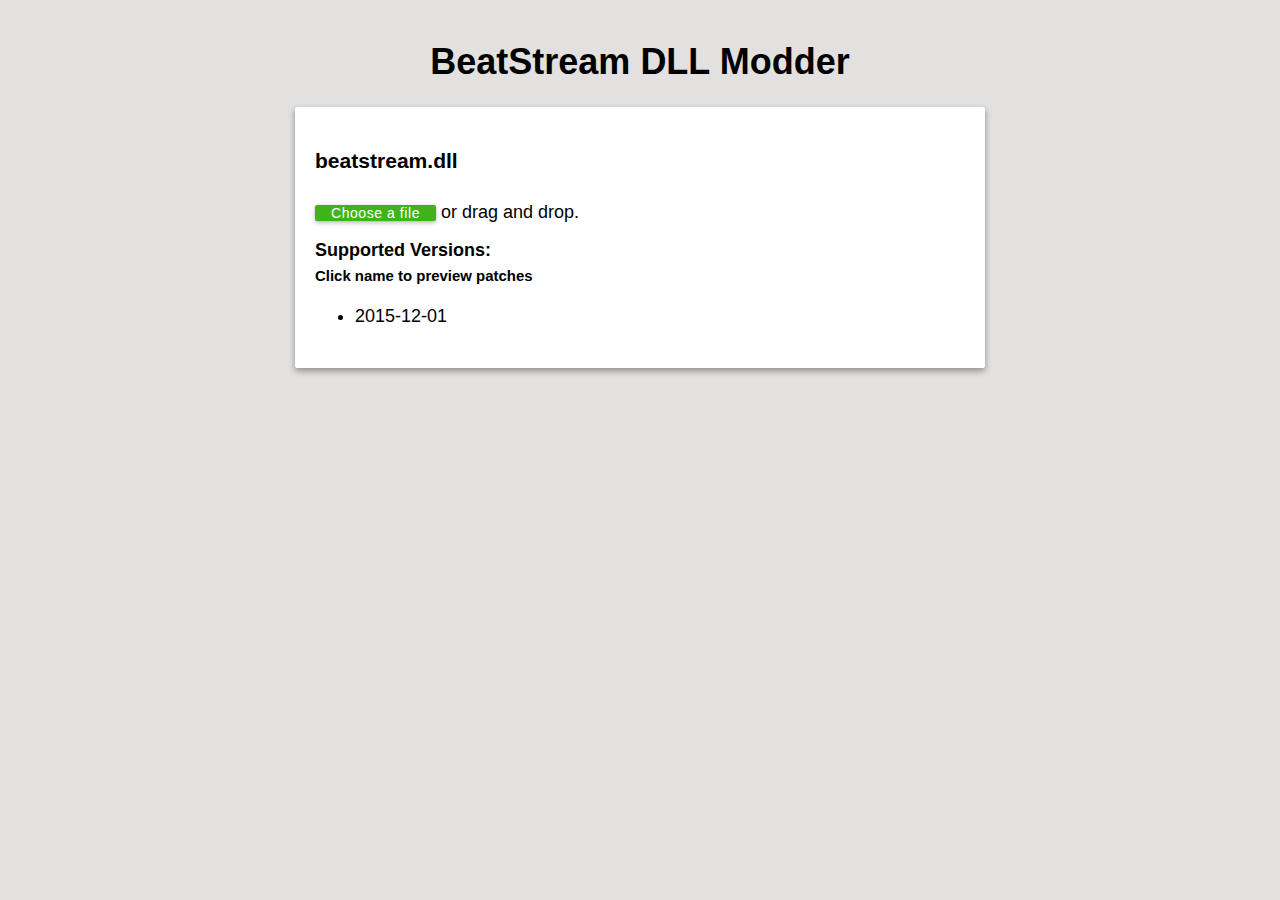
<file: BemaniPatcher-master/beatstream1.html>
﻿<!DOCTYPE html>
<html lang="en">
    <head>
        <meta charset="utf-8">
        <title>BeatStream DLL Modder</title>
        <link rel="stylesheet" href="css/style.css">
        <!-- don't hate -->
        <script src="https://code.jquery.com/jquery-3.3.1.slim.min.js"></script>
        <script type="text/javascript" src="js/FileSaver.min.js"></script>
        <script type="text/javascript" src="js/dllpatcher.js"></script>
        <script type="text/javascript">
            window.addEventListener("load", function() {
                new PatchContainer([
                    new Patcher("beatstream.dll", "2015-12-01", [
                        {
                            name: "E: drive fix",
                            tooltip: "Fix crash caused by no E: drive",
                            patches: [{offset: 0xB6A994, off: [0x65, 0x3A, 0x2F], on: [0x64, 0x65, 0x76]}]
                        },
                        {
                            name: "Unlock all songs",
                            patches: [{
                                offset: 0x1740B6,
                                off: [0x48, 0x83, 0xFD, 0x10, 0x72, 0x09, 0x48, 0x8D, 0x79, 0x08],
                                on: [0xBB, 0x00, 0x00, 0x00, 0x00, 0xE9, 0xAE, 0x01, 0x00, 0x00]
                            }]
                        },
                    ]),
                ]);
            });
        </script>
    </head>
    <body>
        <h1>BeatStream DLL Modder</h1>
    </body>
</html>
</file>
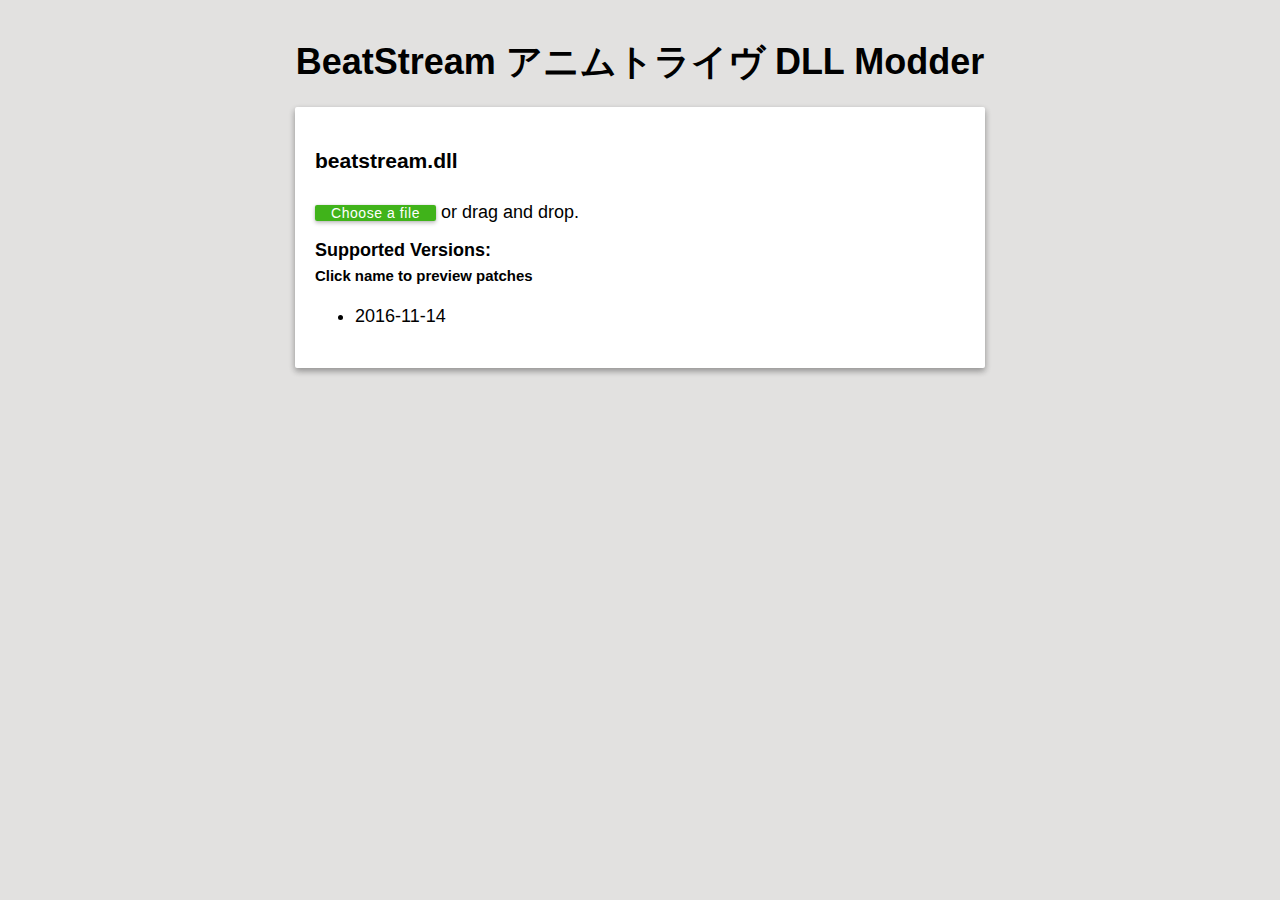
<file: BemaniPatcher-master/beatstream2.html>
﻿<!DOCTYPE html>
<html lang="en">
    <head>
        <meta charset="utf-8">
        <title>BeatStream アニムトライヴ DLL Modder</title>
        <link rel="stylesheet" href="css/style.css">
        <!-- don't hate -->
        <script src="https://code.jquery.com/jquery-3.3.1.slim.min.js"></script>
        <script type="text/javascript" src="js/FileSaver.min.js"></script>
        <script type="text/javascript" src="js/dllpatcher.js"></script>
        <script type="text/javascript">
            window.addEventListener("load", function() {
                new PatchContainer([
                    new Patcher("beatstream.dll", "2016-11-14", [
                        {
                            name: "E: drive fix",
                            tooltip: "Fix crash caused by no E: drive",
                            patches: [{offset: 0x8645FC, off: [0x65, 0x3A, 0x2F], on: [0x64, 0x65, 0x76]}]
                        },
                        {
                            name: "Unlock all songs",
                            patches: [{
                                offset: 0x16CCB1,
                                off: [0x48, 0x83, 0xFD, 0x10, 0x72, 0x03, 0x48, 0x8B, 0x09, 0x41],
                                on: [0xBE, 0x00, 0x00, 0x00, 0x00, 0xE9, 0x3A, 0x01, 0x00, 0x00]
                            }]
                        },
                        {
                            name: "NIGHTMARE difficulty unlock",
                            patches: [{
                                offset: 0x16EADE,
                                off: [0x8B, 0xCB, 0xE8, 0xDB, 0xB4, 0x0E],
                                on: [0xB0, 0x01, 0xE9, 0xAD, 0x00, 0x00]
                            }]
                        },
                    ]),
                ]);
            });
        </script>
    </head>
    <body>
        <h1>BeatStream アニムトライヴ DLL Modder</h1>
    </body>
</html>
</file>
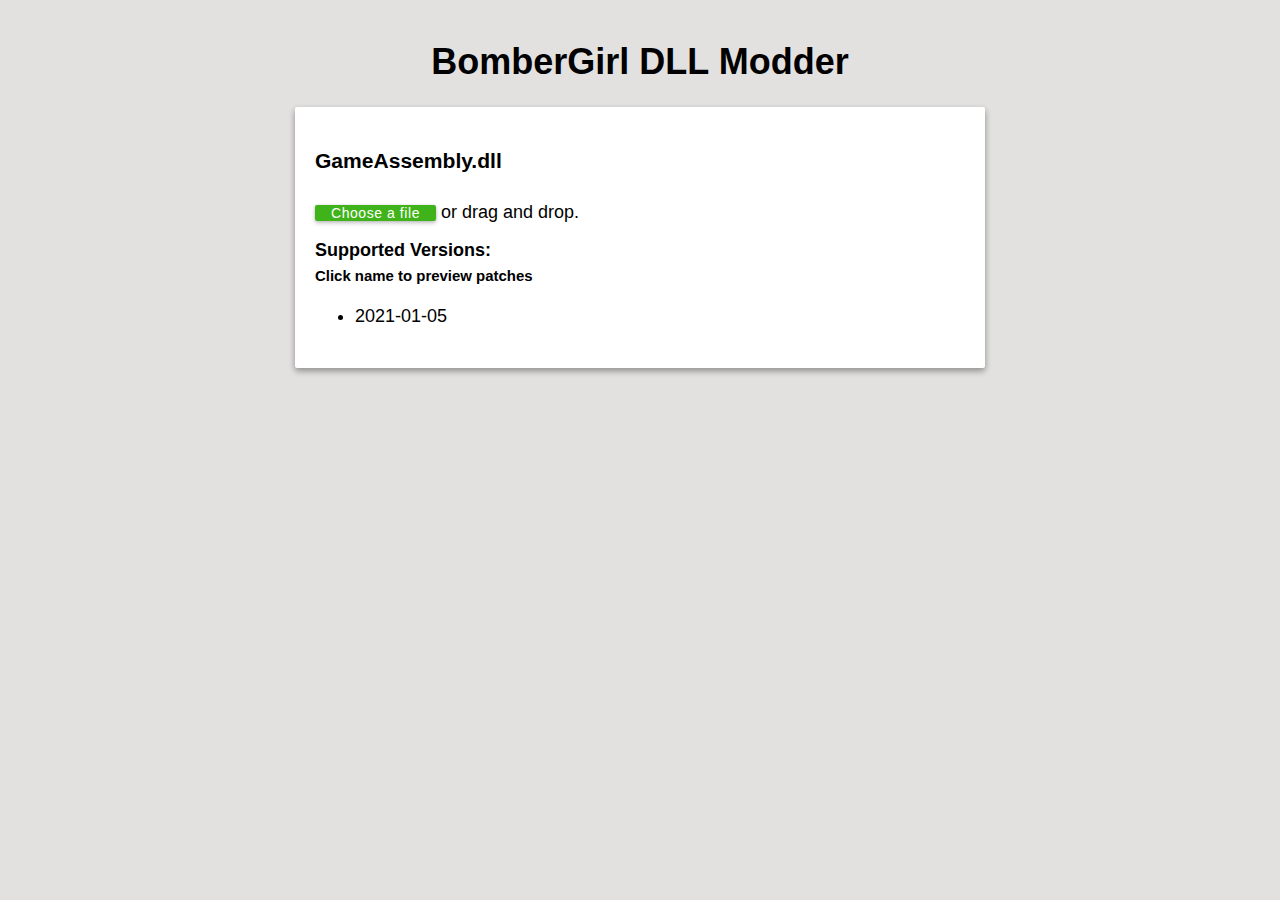
<file: BemaniPatcher-master/bombergirl.html>
<!DOCTYPE html>
<html lang='en'>
<head>
    <meta charset='utf-8'>
    <title>BomberGirl PC (eacloud) DLL Modder</title>
    <link rel='stylesheet' href='css/style.css'>
    <!-- don't hate -->
    <script src='https://code.jquery.com/jquery-3.3.1.slim.min.js'></script>
    <script type='text/javascript' src='js/FileSaver.min.js'></script>
    <script type='text/javascript' src='js/dllpatcher.js'></script>
    <script type='text/javascript'>
      window.addEventListener('load', function () {
        new PatchContainer([
          new Patcher('GameAssembly.dll', "2021-01-05", [
            {
              // By HenTaku
              name: 'Fix Stuck When Saving',
              patches: [
				{offset: 0xEB60E8, off: [0x0F, 0x84, 0x20, 0x03, 0x00, 0x00], on: [0x90, 0x90, 0x90, 0x90, 0x90, 0x90]},
				{offset: 0xEB60FC, off: [0x0F, 0x84, 0x06, 0x03, 0x00, 0x00], on: [0x90, 0x90, 0x90, 0x90, 0x90, 0x90]},
				{offset: 0xEB6105, off: [0x0F, 0x84, 0xF7, 0x02, 0x00, 0x00, 0x8B, 0x49, 0x10, 0x89, 0x48, 0x1C, 0x49, 0x8B, 0x5D, 0x28, 0x48, 0x89, 0x5C, 0x24, 0x38, 0x48, 0x85, 0xDB, 0x0F, 0x84, 0x1C, 0x02, 0x00, 0x00], on: [0xE9, 0x1D, 0x02, 0x00, 0x00, 0x90, 0x90, 0x90, 0x90, 0x90, 0x90, 0x90, 0x90, 0x90, 0x90, 0x90, 0x90, 0x90, 0x90, 0x90, 0x90, 0x90, 0x90, 0x90, 0x90, 0x90, 0x90, 0x90, 0x90, 0x90]}
			  ]
            },
            {
              // By HenTaku
              name: 'Freeze Timer',
              patches: [{offset: 0x11CE07C, off: [0xF3, 0x0F, 0x11, 0x73, 0x2C], on: [0x90, 0x90, 0x90, 0x90, 0x90]}]
            },
            {
              // By HenTaku
              name: 'Disable Tutorial Dialog Popup',
              patches: [{offset: 0x1960118, off: [0x70, 0x62], on: [0x60, 0x61]}]
            },
            {
              name: 'Unlock Accessories',
			  tooltip: 'First pages of head accessories are empty somehow.',
              patches: [{offset: 0xC7D100, off: [0x40, 0x57, 0x48, 0x83, 0xEC, 0x40], on: [0xB8, 0x01, 0x00, 0x00, 0x00, 0xC3]}]
            },
            {
              name: 'Unlock Chat Voices',
              patches: [{offset: 0xEA0B60, off: [0x48, 0x89, 0x5C, 0x24, 0x08, 0x48], on: [0xB8, 0x01, 0x00, 0x00, 0x00, 0xC3]}]
            },
            {
              name: 'Unlock Characters',
			  tooltip: 'You still need patched resources.assets to unlock the last 5 characters',
              patches: [
				{offset: 0x4ABFA0, off: [0x0F, 0xB6, 0x41, 0x15, 0xC3, 0xCC], on: [0xB8, 0x01, 0x00, 0x00, 0x00, 0xC3]},
				{offset: 0xFB6E2E, off: [0x74, 0x04, 0x0F, 0xB6, 0x41, 0x14], on: [0xB8, 0x01, 0x00, 0x00, 0x00, 0x90]},
				{offset: 0xFB6EFB, off: [0x80, 0x78, 0x14, 0x00, 0x74, 0x0B], on: [0x90, 0x90, 0x90, 0x90, 0x90, 0x90]}
			  ]
            },
            {
              name: 'Unlock Skills',
              patches: [
				{offset: 0x5B1AE0, off: [0x0F, 0xB6, 0x41, 0x14, 0xC3, 0xCC], on: [0xB8, 0x01, 0x00, 0x00, 0x00, 0xC3]},
				{offset: 0xFBC360, off: [0x40, 0x57, 0x48, 0x83, 0xEC, 0x40], on: [0xB8, 0x01, 0x00, 0x00, 0x00, 0xC3]}
			  ]
            },
            {
              // By HenTaku
              name: 'Skip Gacha',
			  tooltip: 'Only work when the unlock patches above are applied',
              patches: [
				{offset: 0x124B026, off: [0x0F, 0x85, 0x89, 0x00, 0x00, 0x00], on: [0xE9, 0x8A, 0x00, 0x00, 0x00, 0x90]},
				{offset: 0x124B0C4, off: [0x75], on: [0xEB]}
			  ]
            },
            {
              // By HenTaku
              name: 'Unlock Missions',
              patches: [
				{offset: 0xFB6F70, off: [0x48, 0x83, 0xEC, 0x28], on: [0xB0, 0x01, 0xC3, 0x90]},
				{offset: 0xFBBD00, off: [0x40, 0x53, 0x48, 0x83, 0xEC, 0x40], on: [0xB8, 0x02, 0x00, 0x00, 0x00, 0x90]}
			  ]
            }
          ])
        ]);
      });
    </script>
</head>
<body>
<h1>BomberGirl DLL Modder</h1>
</body>
</html>
</file>
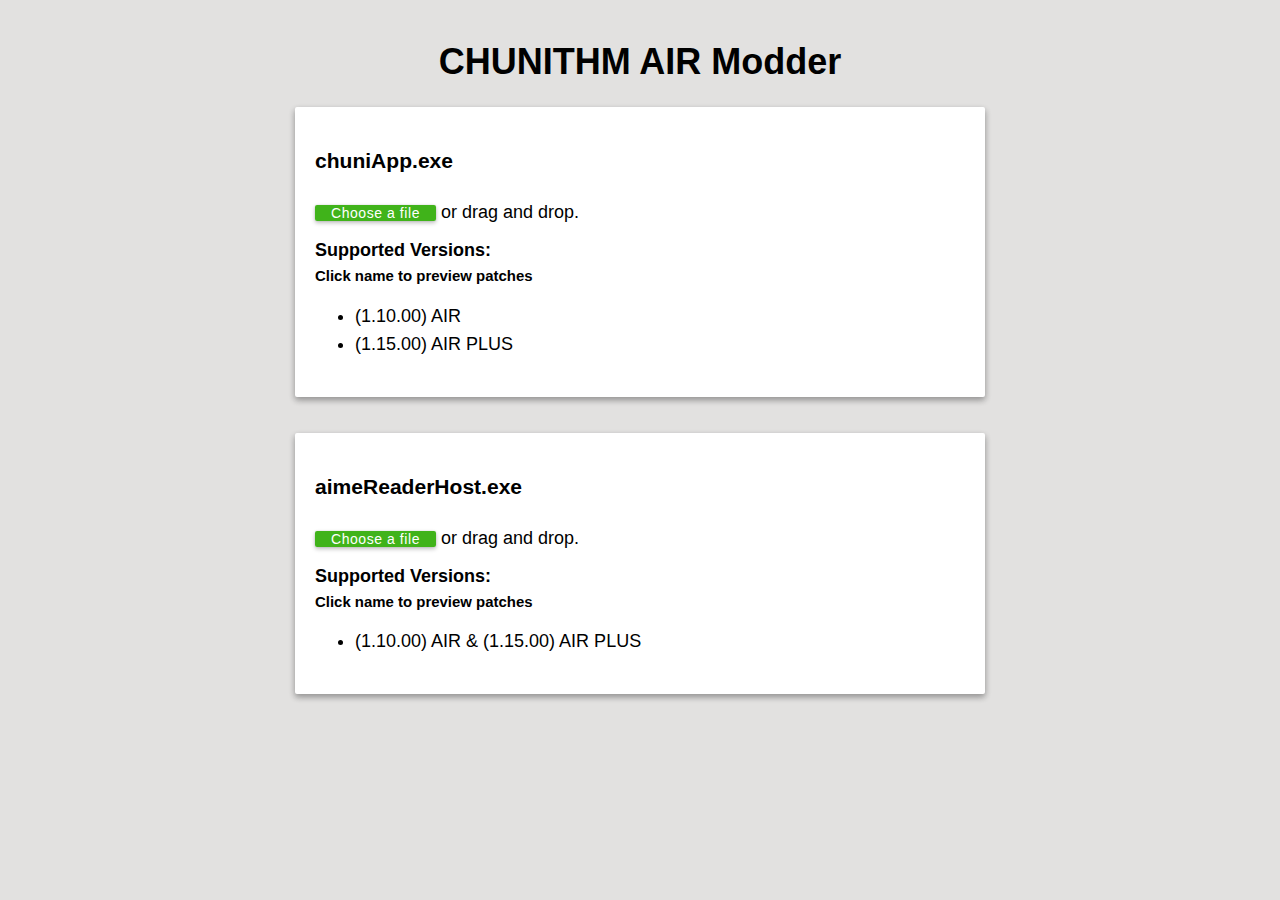
<file: BemaniPatcher-master/chuniair.html>
<!DOCTYPE html>
<html lang="en">
    <head>
        <meta charset="utf-8">
        <title>CHUNITHM AIR Modder</title>
        <link rel="stylesheet" href="css/style.css">
        <!-- don't hate -->
        <script src="https://code.jquery.com/jquery-3.3.1.slim.min.js"></script>
        <script type="text/javascript" src="js/FileSaver.min.js"></script>
        <script type="text/javascript" src="js/dllpatcher.js"></script>
        <script type="text/javascript">
            window.addEventListener("load", function () {
			new PatchContainer([
				
//AIR
                new Patcher("chuniApp.exe", "(1.10.00) AIR", [
                    {
                        // mon AIR
                        name: "Allow 127.0.0.1 as the network server",
                        patches: [
                            {offset: 0x7EBFA0, off: [0x55, 0x8B, 0xEC], on: [0x31, 0xC0, 0xC3]},
                            {offset: 0x14C1C5C, off: [0x31, 0x32, 0x37, 0x2F], on: [0x30, 0x2F, 0x38, 0x00]}
                        ]
                    },
                    {
                        // mon AIR
                        name: "Disable shop close lockout",
                        tooltip: "Disables ~12-8am lockout. Does not disable maint lockout from 6:30-7am JST",
                        patches: [
                            {offset: 0x813BB3, off: [0x74], on: [0xEB]},
                        ],
                    },
                    {
                        // somewhatlurker AIR
                        name: "Force shared audio mode, system audio samplerate must be 48000",
                        tooltip: "Improves compatibility but may increase latency",
                        patches: [
                            {offset: 0xC02FFA, off: [0x01], on: [0x00]},
                        ],
                    },
                    {
                        // somewhatlurker AIR
                        name: "Force 2 channel audio output",
                        patches: [
                            {offset: 0xC030D1, off: [0x75, 0x3F], on: [0x90, 0x90]},
                        ],
                    },
                    {
                        name: "Patch for Windows 7",
                        tooltip: "May not be able to connect to the server",
                        patches: [
                            {offset: 0x17fd7c4, off: [0x45, 0x78], on: [0x5F, 0x41]},
                            {offset: 0x17fd7cd, off: [0x43, 0x61, 0x6E, 0x63, 0x65, 0x6C, 0x51, 0x75, 0x65, 0x72, 0x79], on: [0x51, 0x75, 0x65, 0x72, 0x79, 0x5F, 0x41, 0x00, 0x00, 0x00, 0x00]},
                        ],
                    },
                    {
                        // lybxlpsv AIR
                        name: "Disable Song Select Timer",
                        tooltip: "May only work when playing with card.",
                        patches: [
                            {offset: 0x639AF2, off: [0x74], on: [0xEB]},
                        ],
                    },
                    {
                        // esterTion AIR
                        name: "Set All Timers to 999",
                        patches: [
                            {offset: 0x531130, off: [0x8B, 0x44, 0x24, 0x04, 0x69, 0xC0, 0xE8, 0x03, 0x00, 0x00], on: [0xB8, 0x58, 0x3E, 0x0F, 0x00, 0x90, 0x90, 0x90, 0x90, 0x90]},
                        ],
                    },
                    {
                        // lin714093880 & esterTion AIR
                        name: "Better patch for head-to-head play",
                        tooltip: "Fix infinite sync while trying to connect to head to head play.",
                        patches: [
                            {offset: 0x410293, off: [0x01], on: [0x00]},
                        ]
                    }
                ]),
				
//AIR PLUS
                new Patcher("chuniApp.exe", "(1.15.00) AIR PLUS", [
                    {
                        // mon AIRPLUS
                        name: "Allow 127.0.0.1 as the network server",
                        patches: [
                            {offset: 0x81BFD0, off: [0x55, 0x8B, 0xEC], on: [0x31, 0xC0, 0xC3]},
                            {offset: 0x1546034, off: [0x31, 0x32, 0x37, 0x2F], on: [0x30, 0x2F, 0x38, 0x00]}
                        ]
                    },
                    {
                        // mon AIRPLUS
                        name: "Disable shop close lockout",
                        tooltip: "Disables ~12-8am lockout. Does not disable maint lockout from 6:30-7am JST",
                        patches: [
                            {offset: 0x843C03, off: [0x74], on: [0xEB]},
                        ],
                    },
                    {
                        // somewhatlurker AIRPLUS
                        name: "Force shared audio mode, system audio samplerate must be 48000",
                        tooltip: "Improves compatibility but may increase latency",
                        patches: [
                            {offset: 0xC5FC7A, off: [0x01], on: [0x00]},
                        ],
                    },
                    {
                        // somewhatlurker AIRPLUS
                        name: "Force 2 channel audio output",
                        patches: [
                            {offset: 0xC5FD51, off: [0x75, 0x3F], on: [0x90, 0x90]},
                        ],
                    },
                    {
                        name: "Patch for Windows 7",
                        tooltip: "May not be able to connect to the server",
                        patches: [
                            {offset: 0x1892050, off: [0x45, 0x78], on: [0x5F, 0x41]},
                            {offset: 0x1892059, off: [0x43, 0x61, 0x6E, 0x63, 0x65, 0x6C, 0x51, 0x75, 0x65, 0x72, 0x79], on: [0x51, 0x75, 0x65, 0x72, 0x79, 0x5F, 0x41, 0x00, 0x00, 0x00, 0x00]},
                        ],
                    },
                    {
                        // lybxlpsv AIRPLUS
                        name: "Disable Song Select Timer",
                        tooltip: "May only work when playing with card.",
                        patches: [
                            {offset: 0x664602, off: [0x74], on: [0xEB]},
                        ],
                    },
                    {
                        // esterTion AIRPLUS
                        name: "Set All Timers to 999",
                        patches: [
                            {offset: 0x548960, off: [0x8B, 0x44, 0x24, 0x04, 0x69, 0xC0, 0xE8, 0x03, 0x00, 0x00], on: [0xB8, 0x58, 0x3E, 0x0F, 0x00, 0x90, 0x90, 0x90, 0x90, 0x90]},
                        ],
                    },
                    {
                        // lin714093880 & esterTion AIRPLUS
                        name: "Better patch for head-to-head play",
                        tooltip: "Fix infinite sync while trying to connect to head to head play.",
                        patches: [
                            {offset: 0x41F843, off: [0x01], on: [0x00]},
                        ]
                    }
                ]),
                ]);
            });
        </script>
		
		<script type="text/javascript">
            window.addEventListener("load", function () {
			new PatchContainer([
			
//AIR&AIRPLUS			
                new Patcher("aimeReaderHost.exe", "(1.10.00) AIR & (1.15.00) AIR PLUS", [
				{
                      name: "Change domain obfuscation to be compatible with segatools",
                      tooltip: "(Scene Release Only) Patches 'aime.anbzvarg.wc' to 'nvzr.anbzvarg.wc' for Aime server check to work correctly.",
                      patches: [
                          {offset: 0xA83C4, off: [0x61, 0x69, 0x6D, 0x65, 0x2E, 0x61, 0x6E, 0x62, 0x7A, 0x76, 0x61, 0x72, 0x67, 0x2E, 0x77, 0x63], on: [0x6E, 0x76, 0x7A, 0x72, 0x2E, 0x61, 0x6E, 0x62, 0x7A, 0x76, 0x61, 0x72, 0x67, 0x2E, 0x77, 0x63]},
                      ]
                }
                ]),
                ]);
            });
        </script>
    </head>
    <body>
        <h1>CHUNITHM AIR Modder</h1>
    </body>
</html>
</file>
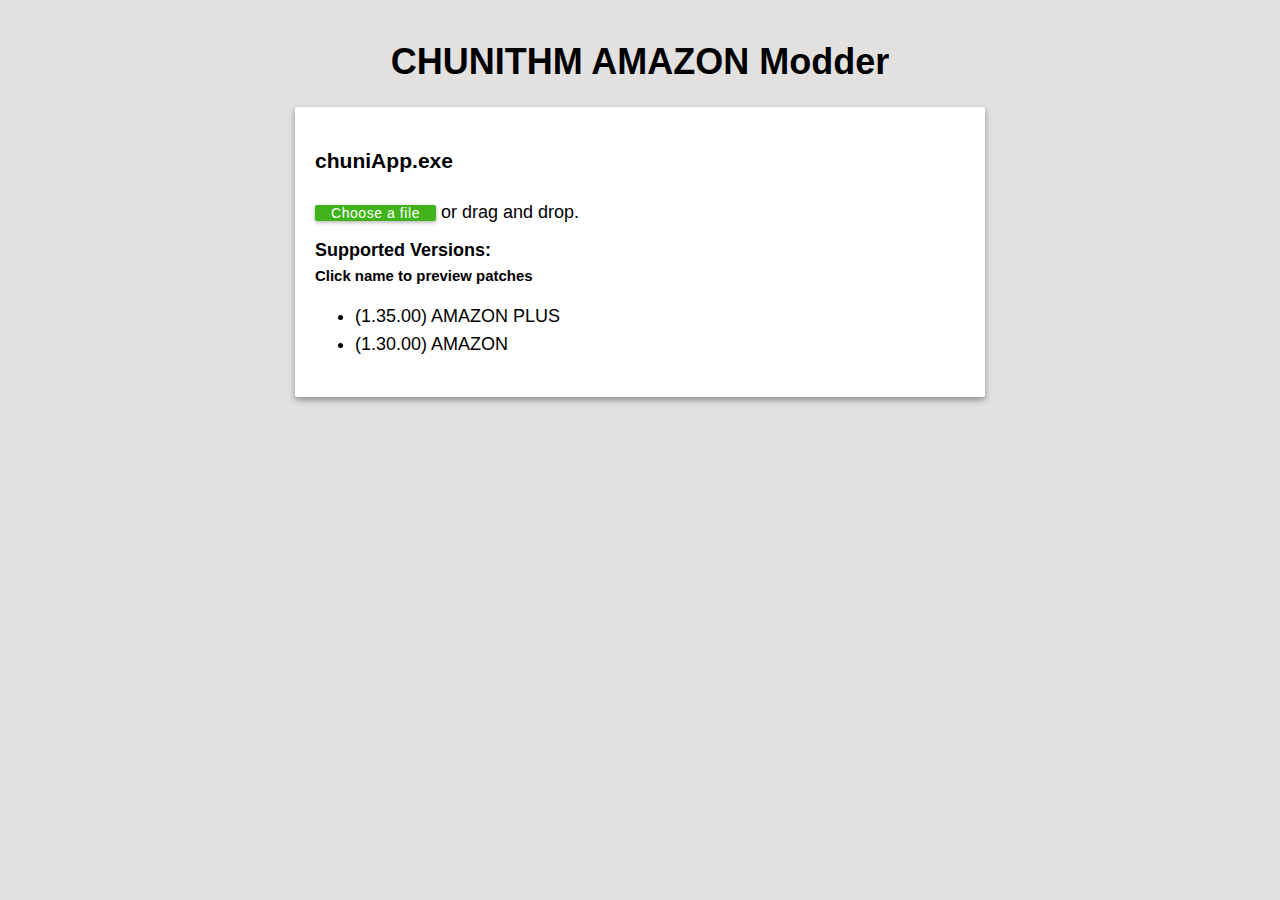
<file: BemaniPatcher-master/chuniamazon.html>
<!DOCTYPE html>
<html lang="en">
    <head>
        <meta charset="utf-8">
        <title>CHUNITHM AMAZON Modder</title>
        <link rel="stylesheet" href="css/style.css">
        <!-- don't hate -->
        <script src="https://cdnjs.cloudflare.com/ajax/libs/jquery/3.3.1/jquery.slim.min.js"></script>
        <script type="text/javascript" src="js/FileSaver.min.js"></script>
        <script type="text/javascript" src="js/dllpatcher.js"></script>
        <script type="text/javascript">
            window.addEventListener("load", function () {
            new PatchContainer([
                new Patcher("chuniApp.exe", "(1.35.00) AMAZON PLUS", [
                    {
                        // mon
                        name: "Allow 127.0.0.1/localhost as the network server",
                        patches: [
                            {offset: 0x8DF380, off: [0x55, 0x8B, 0xEC], on: [0x31, 0xC0, 0xC3]},
                            {offset: 0x1693DA8, off: [0x31, 0x32, 0x37, 0x2F], on: [0x30, 0x2F, 0x38, 0x00]}
                        ]
                    },
                    {
                        // mon
                        name: "Disable shop close lockout",
                        tooltip: "Disables ~12-8am lockout. Does not disable maint lockout from 6:30-7am JST",
                        patches: [
                            {offset: 0x906FD3, off: [0x74], on: [0xEB]},
                        ],
                    },
                    /* i didn't find this
                    {
                        // mon
                        name: "Disable update check (faster boot)",
                        patches: [
                            {offset: 0x8AE690, off: [0xA1, 0x54, 0x88], on: [0x31, 0xC0, 0xC3]},
                        ],
                    },
                    */
                    {
                        // somewhatlurker
                        name: "Force shared audio mode, system audio samplerate must be 48000",
                        tooltip: "Improves compatibility but may increase latency",
                        patches: [
                            {offset: 0xCA9E1A, off: [0x01], on: [0x00]},
                        ],
                    },
                    {
                        // somewhatlurker
                        name: "Force 2 channel audio output",
                        patches: [
                            {offset: 0xCA9EF1, off: [0x75, 0x3F], on: [0x90, 0x90]},
                        ],
                    },
                    {
                        // maybenotuseful
                        name: "Patch for Windows 7",
                        tooltip: "May not be able to connect to the server",
                        patches: [
                            {offset: 0x19ff4e8, off: [0x45, 0x78], on: [0x5F, 0x41]},
                            {offset: 0x19ff4f1, off: [0x43, 0x61, 0x6E, 0x63, 0x65, 0x6C, 0x51, 0x75, 0x65, 0x72, 0x79], on: [0x51, 0x75, 0x65, 0x72, 0x79, 0x5F, 0x41, 0x00, 0x00, 0x00, 0x00]},
                        ],
                    },
                    {
                        // lybxlpsv
                        name: "Disable Song Select Timer",
                        tooltip: "May only work when playing with card.",
                        patches: [
                            {offset: 0x722ED2, off: [0x74], on: [0xEB]},
                        ],
                    },
                    {
                        // esterTion
                        name: "Set All Timers to 999",
                        patches: [
                            {offset: 0x5DF750, off: [0x8B, 0x44, 0x24, 0x04, 0x69, 0xC0, 0xE8, 0x03, 0x00, 0x00], on: [0xB8, 0x58, 0x3E, 0x0F, 0x00, 0x90, 0x90, 0x90, 0x90, 0x90]},
                        ],
                    },
                    {
                        // lin714093880 & esterTion
                        name: "Patch for head-to-head play",
                        tooltip: "Fix infinite sync while trying to connect to head to head play.",
                        patches: [
                            {offset: 0x44CBA3, off: [0x01], on: [0x00]},
                        ]
                    },
                    {
                        // esterTion
                        name: "Increase max credits to 254",
                        patches: [
                            {offset: 0xBF6177, off: [0x8A, 0x5D, 0x14], on: [0xB3, 0xFE, 0x90]},
                        ],
                    },
                    {
                        // esterTion
                        name: "Free Play",
                        tooltip: "Endless credits",
                        patches: [
                            {offset: 0xBF6595, off: [0x28], on: [0x08]},
                        ],
                    },
                    {
                        // esterTion
                        name: "Dummy LED",
                        tooltip: "Skip LED board check",
                        patches: [
                            {offset: 0x2499C7, off: [0x00], on: [0x01]},
                        ],
                    },
                ]),
                new Patcher("chuniApp.exe", "(1.30.00) AMAZON", [
                    {
                        // mon
                        name: "Allow 127.0.0.1/localhost as the network server",
                        patches: [
                            {offset: 0x8BC180, off: [0x55, 0x8B, 0xEC], on: [0x31, 0xC0, 0xC3]},
                            {offset: 0x164D0E0, off: [0x31, 0x32, 0x37, 0x2F], on: [0x30, 0x2F, 0x38, 0x00]}
                        ]
                    },
                    {
                        // mon
                        name: "Disable shop close lockout",
                        tooltip: "Disables ~12-8am lockout. Does not disable maint lockout from 6:30-7am JST",
                        patches: [
                            {offset: 0x8E3DD3, off: [0x74], on: [0xEB]},
                        ],
                    },
                    {
                        // mon
                        name: "Disable update check (faster boot)",
                        patches: [
                            {offset: 0x8AE690, off: [0xA1, 0x54, 0x88], on: [0x31, 0xC0, 0xC3]},
                        ],
                    },
                    {
                        // somewhatlurker
                        name: "Force shared audio mode, system audio samplerate must be 48000",
                        tooltip: "Improves compatibility but may increase latency",
                        patches: [
                            {offset: 0xC77D1A, off: [0x01], on: [0x00]},
                        ],
                    },
                    {
                        // somewhatlurker
                        name: "Force 2 channel audio output",
                        patches: [
                            {offset: 0xC77DF1, off: [0x75, 0x3F], on: [0x90, 0x90]},
                        ],
                    },
                    {
                        // maybenotuseful
                        name: "Patch for Windows 7",
                        tooltip: "May not be able to connect to the server",
                        patches: [
                            {offset: 0x19B0AAE, off: [0x45, 0x78], on: [0x5F, 0x41]},
                            {offset: 0x19B0AB7, off: [0x43, 0x61, 0x6E, 0x63, 0x65, 0x6C, 0x51, 0x75, 0x65, 0x72, 0x79], on: [0x51, 0x75, 0x65, 0x72, 0x79, 0x5F, 0x41, 0x00, 0x00, 0x00, 0x00]},
                        ],
                    },
                    {
                        // lybxlpsv
                        name: "Disable Song Select Timer",
                        tooltip: "May only work when playing with card.",
                        patches: [
                            {offset: 0x6FFC62, off: [0x74], on: [0xEB]},
                        ],
                    },
                    {
                        // esterTion
                        name: "Set All Timers to 999",
                        patches: [
                            {offset: 0x5C30E0, off: [0x8B, 0x44, 0x24, 0x04, 0x69, 0xC0, 0xE8, 0x03, 0x00, 0x00], on: [0xB8, 0x58, 0x3E, 0x0F, 0x00, 0x90, 0x90, 0x90, 0x90, 0x90]},
                        ],
                    },
                    {
                        // lin714093880 & esterTion
                        name: "Better patch for head-to-head play",
                        tooltip: "Fix infinite sync while trying to connect to head to head play.",
                        patches: [
                            {offset: 0x440CD3, off: [0x01], on: [0x00]},
                        ]
                    },
                    {
                        // esterTion
                        name: "Increase max credits to 254",
                        patches: [
                            {offset: 0xBC4B37, off: [0x8A, 0x5D, 0x14], on: [0xB3, 0xFE, 0x90]},
                        ],
                    },
                    {
                        // esterTion
                        name: "Free Play",
                        tooltip: "Endless credits",
                        patches: [
                            {offset: 0xBC4F55, off: [0x28], on: [0x08]},
                        ],
                    },
                    {
                        // esterTion
                        name: "Dummy LED",
                        tooltip: "Skip LED board check",
                        patches: [
                            {offset: 0x244AE7, off: [0x00], on: [0x01]},
                        ],
                    },
                ])
            ]);
            });
        </script>
    </head>
    <body>
        <h1>CHUNITHM AMAZON Modder</h1>
    </body>
</html>
</file>
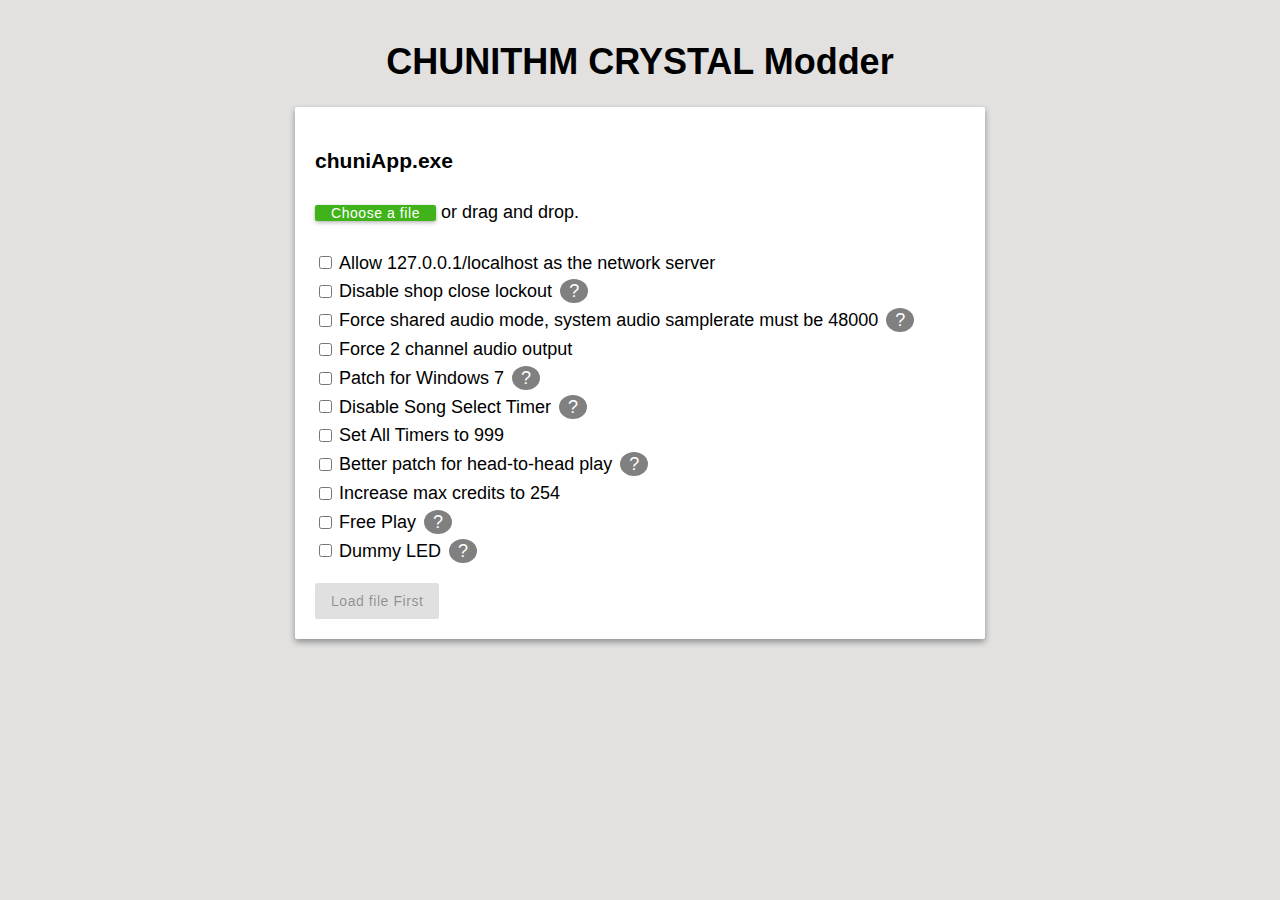
<file: BemaniPatcher-master/chunicrystal.html>
<!DOCTYPE html>
<html lang="en">
    <head>
        <meta charset="utf-8">
        <title>CHUNITHM CRYSTAL Modder</title>
        <link rel="stylesheet" href="css/style.css">
        <!-- don't hate -->
        <script src="https://code.jquery.com/jquery-3.3.1.slim.min.js"></script>
        <script type="text/javascript" src="js/FileSaver.min.js"></script>
        <script type="text/javascript" src="js/dllpatcher.js"></script>
        <script type="text/javascript">
            window.addEventListener("load", function () {
                new Patcher("chuniApp.exe", "", [
                    {
                        name: "Allow 127.0.0.1/localhost as the network server",
                        patches: [
                            {offset: 0x905500, off: [0x55, 0x8B, 0xEC], on: [0x31, 0xC0, 0xC3]},
                            {offset: 0x16CE988, off: [0x31, 0x32, 0x37, 0x2F], on: [0x30, 0x2F, 0x38, 0x00]}
                        ]
                    },
                    {
                        name: "Disable shop close lockout",
                        tooltip: "Disables ~12-8am lockout. Does not disable maint lockout from 6:30-7am JST",
                        patches: [
                            {offset: 0x92D153, off: [0x74], on: [0xEB]},
                        ],
                    },
                    {
                        name: "Force shared audio mode, system audio samplerate must be 48000",
                        tooltip: "Improves compatibility but may increase latency",
                        patches: [
                            {offset: 0xCD470A, off: [0x01], on: [0x00]},
                        ],
                    },
                    {
                        name: "Force 2 channel audio output",
                        patches: [
                            {offset: 0xCD47E1, off: [0x75, 0x3F], on: [0x90, 0x90]},
                        ],
                    },
                    {
                        name: "Patch for Windows 7",
                        tooltip: "May not be able to connect to the server",
                        patches: [
                            {offset: 0x1A404E8, off: [0x45, 0x78], on: [0x5F, 0x41]},
                            {offset: 0x1A404F1, off: [0x43, 0x61, 0x6E, 0x63, 0x65, 0x6C, 0x51, 0x75, 0x65, 0x72, 0x79], on: [0x51, 0x75, 0x65, 0x72, 0x79, 0x5F, 0x41, 0x00, 0x00, 0x00, 0x00]},
                        ],
                    },
                    {
                        name: "Disable Song Select Timer",
                        tooltip: "May only work when playing with card.",
                        patches: [
                            {offset: 0x748FE2, off: [0x74], on: [0xEB]},
                        ],
                    },
                    {
                        name: "Set All Timers to 999",
                        patches: [
                            {offset: 0x5FC300, off: [0x8B, 0x44, 0x24, 0x04, 0x69, 0xC0, 0xE8, 0x03, 0x00, 0x00], on: [0xB8, 0x58, 0x3E, 0x0F, 0x00, 0x90, 0x90, 0x90, 0x90, 0x90]},
                        ],
                    },
                    {
                        name: "Better patch for head-to-head play",
                        tooltip: "Fix infinite sync while trying to connect to head to head play.",
                        patches: [
                            {offset: 0x464DB3, off: [0x01], on: [0x00]},
                        ]
                    },
                    {
                        // ikaros14
                        name: "Increase max credits to 254",
                        patches: [
                            {offset: 0xC204B7, off: [0x8A, 0x5D, 0x14], on: [0xB3, 0xFE, 0x90]},
                        ],
                    },
                    {
                        // ikaros14
                        name: "Free Play",
                        tooltip: "Endless credits",
                        patches: [
                            {offset: 0xC208D5, off: [0x28], on: [0x08]},
                        ],
                    },
                    {
                        // ikaros14
                        name: "Dummy LED",
                        tooltip: "Skip LED board check",
                        patches: [
                            {offset: 0x2499D7, off: [0x00], on: [0x01]},
                        ],
                    }
                ]);
            });
        </script>
    </head>
    <body>
        <h1>CHUNITHM CRYSTAL Modder</h1>
    </body>
</html>
</file>
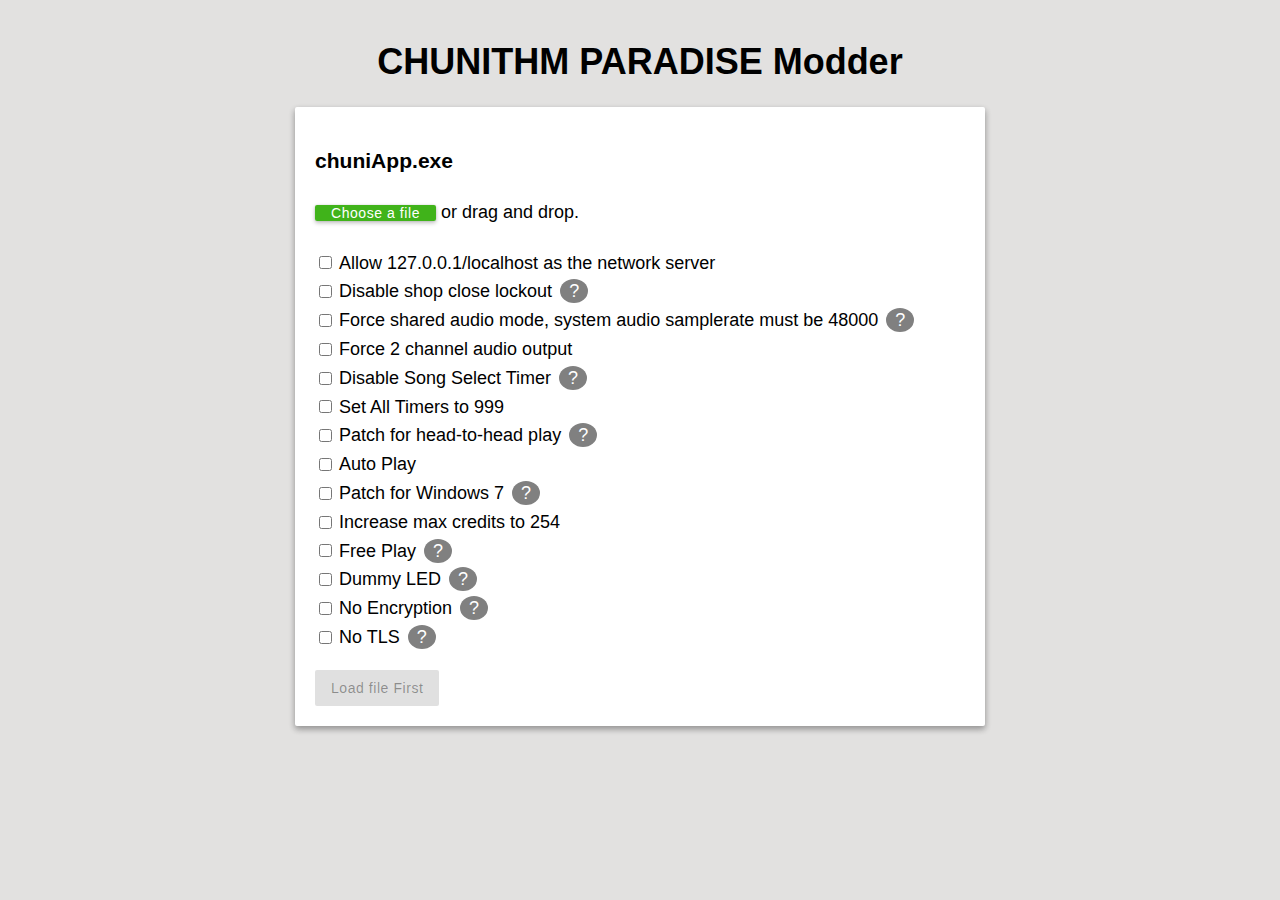
<file: BemaniPatcher-master/chuniparadise.html>
<!DOCTYPE html>
<html lang="en">
    <head>
        <meta charset="utf-8">
        <title>CHUNITHM PARADISE Modder</title>
        <link rel="stylesheet" href="css/style.css">
        <!-- don't hate -->
        <script src="https://code.jquery.com/jquery-3.3.1.slim.min.js"></script>
        <script type="text/javascript" src="js/FileSaver.min.js"></script>
        <script type="text/javascript" src="js/dllpatcher.js"></script>
        <script type="text/javascript">
            window.addEventListener("load", function () {
                new Patcher("chuniApp.exe", "", [
                    {
                        name: "Allow 127.0.0.1/localhost as the network server",
                        patches: [
                            {offset: 0x9B5BF0, off: [0x55, 0x8B, 0xEC], on: [0x31, 0xC0, 0xC3]},
                            {offset: 0x1743510, off: [0x31, 0x32, 0x37, 0x2F], on: [0x30, 0x2F, 0x38, 0x00]}
                        ]
                    },
                    {
                        name: "Disable shop close lockout",
                        tooltip: "Disables ~12-8am lockout. Does not disable maint lockout from 6:30-7am JST",
                        patches: [
                            {offset: 0x9DD843, off: [0x74], on: [0xEB]},
                        ],
                    },
                    {
                        name: "Force shared audio mode, system audio samplerate must be 48000",
                        tooltip: "Improves compatibility but may increase latency",
                        patches: [
                            {offset: 0xD1134A, off: [0x01], on: [0x00]},
                        ],
                    },
                    {
                        name: "Force 2 channel audio output",
                        patches: [
                            {offset: 0xD11421, off: [0x75, 0x3F], on: [0x90, 0x90]},
                        ],
                    },
                    {
                        name: "Disable Song Select Timer",
                        tooltip: "May only work when playing with card.",
                        patches: [
                            {offset: 0x784A42, off: [0x74], on: [0xEB]},
                        ],
                    },
                    {
                        name: "Set All Timers to 999",
                        patches: [
                            {offset: 0x62D790, off: [0x8B, 0x44, 0x24, 0x04, 0x69, 0xC0, 0xE8, 0x03, 0x00, 0x00], on: [0xB8, 0x58, 0x3E, 0x0F, 0x00, 0x90, 0x90, 0x90, 0x90, 0x90]},
                        ],
                    },
                    {
                        // lin714093880 & esterTion
                        name: "Patch for head-to-head play",
                        tooltip: "Fix infinite sync while trying to connect to head to head play.",
                        patches: [
                            {offset: 0x48C9B3, off: [0x01], on: [0x00]},
                        ]
                    },
                    {
                        name: "Auto Play",
                        patches: [
                            {offset: 0x747369, off: [0x00], on: [0x01]},
                        ],
                    },
                    {
                        // maybenotuseful
                        name: "Patch for Windows 7",
                        tooltip: "May not be able to connect to the server",
                        patches: [
                            {offset: 0x1bdd428, off: [0x45, 0x78], on: [0x5F, 0x41]},
                            {offset: 0x1bdd430, off: [0x43, 0x61, 0x6E, 0x63, 0x65, 0x6C, 0x51, 0x75, 0x65, 0x72, 0x79], on: [0x51, 0x75, 0x65, 0x72, 0x79, 0x5F, 0x41, 0x00, 0x00, 0x00, 0x00]},
                        ],
                    },
                    {
                        // ikaros14
                        name: "Increase max credits to 254",
                        patches: [
                            {offset: 0xCB28D7, off: [0x8A, 0x5D, 0x14], on: [0xB3, 0xFE, 0x90]},
                        ],
                    },
                    {
                        // esterTion
                        name: "Free Play",
                        tooltip: "Endless credits",
                        patches: [
                            {offset: 0xCB2CF5, off: [0x28], on: [0x08]},
                        ],
                    },
                    {
                        // esterTion
                        name: "Dummy LED",
                        tooltip: "Skip LED board check",
                        patches: [
                            {offset: 0x24A5E7, off: [0x00], on: [0x01]},
                        ],
                    },
                    {
                        name: "No Encryption",
                        tooltip: "Title server workaround",
                        patches: [
                            {offset: 0x3E2832, off: [0x39], on: [0xC3]},
                        ]
                    },
                    {
                        name: "No TLS",
                        tooltip: "Title server workaround",
                        patches: [
                            {offset: 0xD04D09, off: [0x81, 0xE3, 0x00, 0x00, 0x80, 0x00], on: [0x31, 0xDB, 0x90, 0x90, 0x90, 0x90]},
                        ]
                    }
                ]);
            });
        </script>
    </head>
    <body>
        <h1>CHUNITHM PARADISE Modder</h1>
    </body>
</html>
</file>
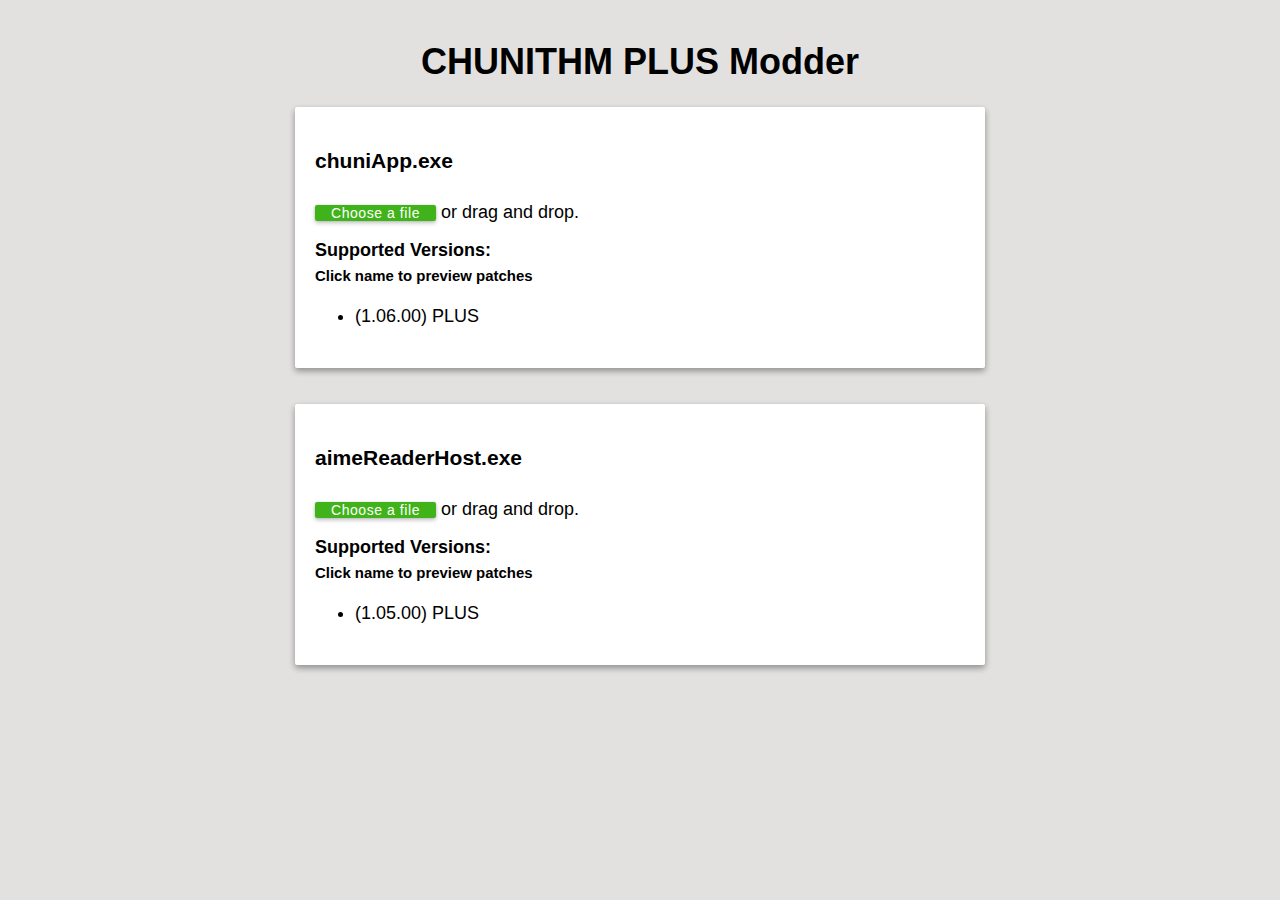
<file: BemaniPatcher-master/chuniplus.html>
<!DOCTYPE html>
<html lang="en">
    <head>
        <meta charset="utf-8">
        <title>CHUNITHM PLUS Modder</title>
        <link rel="stylesheet" href="css/style.css">
        <!-- don't hate -->
        <script src="https://code.jquery.com/jquery-3.3.1.slim.min.js"></script>
        <script type="text/javascript" src="js/FileSaver.min.js"></script>
        <script type="text/javascript" src="js/dllpatcher.js"></script>
        <script type="text/javascript">
            window.addEventListener("load", function () {
			new PatchContainer([
                new Patcher("chuniApp.exe", "(1.06.00) PLUS", [
                    {
                        // mon PLUS
                        name: "Allow 127.0.0.1 as the network server",
                        patches: [
                            {offset: 0x798720, off: [0x55, 0x8B, 0xEC], on: [0x31, 0xC0, 0xC3]},
                            {offset: 0x141EF58, off: [0x31, 0x32, 0x37, 0x2F], on: [0x30, 0x2F, 0x38, 0x00]}
                        ]
                    },
                    {
                        // mon PLUS
                        name: "Disable shop close lockout",
                        tooltip: "Disables ~12-8am lockout. Does not disable maint lockout from 6:30-7am JST",
                        patches: [
                            {offset: 0x7C02C3, off: [0x74], on: [0xEB]},
                        ],
                    },
                    {
                        // somewhatlurker PLUS
                        name: "Force shared audio mode, system audio samplerate must be 48000",
                        tooltip: "Improves compatibility but may increase latency",
                        patches: [
                            {offset: 0xB928FA, off: [0x01], on: [0x00]},
                        ],
                    },
                    {
                        // somewhatlurker PLUS
                        name: "Force 2 channel audio output",
                        patches: [
                            {offset: 0xB929D1, off: [0x75, 0x3F], on: [0x90, 0x90]},
                        ],
                    },
                    {
                        name: "Patch for Windows 7",
                        tooltip: "May not be able to connect to the server",
                        patches: [
                            {offset: 0x1746104, off: [0x45, 0x78], on: [0x5F, 0x41]},
                            {offset: 0x174610d, off: [0x43, 0x61, 0x6E, 0x63, 0x65, 0x6C, 0x51, 0x75, 0x65, 0x72, 0x79], on: [0x51, 0x75, 0x65, 0x72, 0x79, 0x5F, 0x41, 0x00, 0x00, 0x00, 0x00]},
                        ],
                    },
                    {
                        // lybxlpsv PLUS
                        name: "Disable Song Select Timer",
                        tooltip: "May only work when playing with card.",
                        patches: [
                            {offset: 0x5E1172, off: [0x74], on: [0xEB]},
                        ],
                    },
                    {
                        // esterTion PLUS
                        name: "Set All Timers to 999",
                        patches: [
                            {offset: 0x505510, off: [0x8B, 0x44, 0x24, 0x04, 0x69, 0xC0, 0xE8, 0x03, 0x00, 0x00], on: [0xB8, 0x58, 0x3E, 0x0F, 0x00, 0x90, 0x90, 0x90, 0x90, 0x90]},
                        ],
                    },
                    {
                        // lin714093880 & esterTion PLUS
                        name: "Better patch for head-to-head play",
                        tooltip: "Fix infinite sync while trying to connect to head to head play.",
                        patches: [
                            {offset: 0x3F9A83, off: [0x01], on: [0x00]},
                        ]
                    }
				]),
                ]);
            });
        </script>
		
		<script type="text/javascript">
            window.addEventListener("load", function () {
			new PatchContainer([
                new Patcher("aimeReaderHost.exe", "(1.05.00) PLUS", [
				{
                      name: "Change obfuscation to be compatible with segatools",
                      tooltip: "Patches 'aime.anbzvarg.wc' to 'nvzr.anbzvarg.wc' for Aime server check to work correctly.",
                      patches: [
                          {offset: 0xA36A8, off: [0x61, 0x69, 0x6D, 0x65, 0x2E, 0x61, 0x6E, 0x62, 0x7A, 0x76, 0x61, 0x72, 0x67, 0x2E, 0x77, 0x63], on: [0x6E, 0x76, 0x7A, 0x72, 0x2E, 0x61, 0x6E, 0x62, 0x7A, 0x76, 0x61, 0x72, 0x67, 0x2E, 0x77, 0x63]},
                      ]
                }
				]),
                ]);
            });
        </script>
    </head>
    <body>
        <h1>CHUNITHM PLUS Modder</h1>
    </body>
</html>
</file>
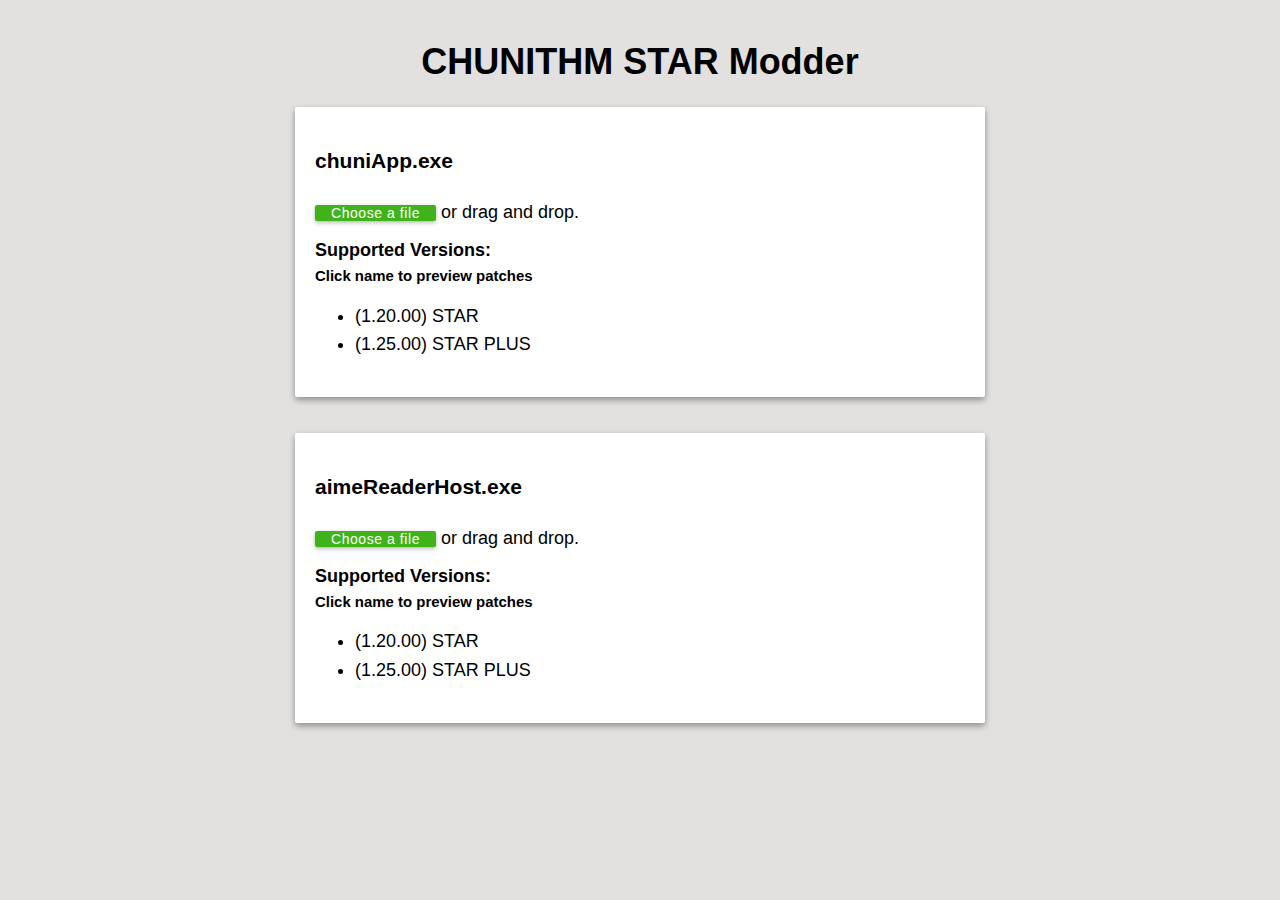
<file: BemaniPatcher-master/chunistar.html>
<!DOCTYPE html>
<html lang="en">
    <head>
        <meta charset="utf-8">
        <title>CHUNITHM STAR Modder</title>
        <link rel="stylesheet" href="css/style.css">
        <!-- don't hate -->
        <script src="https://code.jquery.com/jquery-3.3.1.slim.min.js"></script>
        <script type="text/javascript" src="js/FileSaver.min.js"></script>
        <script type="text/javascript" src="js/dllpatcher.js"></script>
        <script type="text/javascript">
            window.addEventListener("load", function () {
			new PatchContainer([
			
//STAR
                new Patcher("chuniApp.exe", "(1.20.00) STAR", [
                    {
                        // mon STAR
                        name: "Allow 127.0.0.1 as the network server",
                        patches: [
                            {offset: 0x834630, off: [0x55, 0x8B, 0xEC], on: [0x31, 0xC0, 0xC3]},
                            {offset: 0x1577C84, off: [0x31, 0x32, 0x37, 0x2F], on: [0x30, 0x2F, 0x38, 0x00]}
                        ]
                    },
                    {
                        // mon STAR
                        name: "Disable shop close lockout",
                        tooltip: "Disables ~12-8am lockout. Does not disable maint lockout from 6:30-7am JST",
                        patches: [
                            {offset: 0x85C263, off: [0x74], on: [0xEB]},
                        ],
                    },
                    {
                        // somewhatlurker STAR
                        name: "Force shared audio mode, system audio samplerate must be 48000",
                        tooltip: "Improves compatibility but may increase latency",
                        patches: [
                            {offset: 0xBDFA2A, off: [0x01], on: [0x00]},
                        ],
                    },
                    {
                        // somewhatlurker STAR
                        name: "Force 2 channel audio output",
                        patches: [
                            {offset: 0xBDFB01, off: [0x75, 0x3F], on: [0x90, 0x90]},
                        ],
                    },
                    {
                        name: "Patch for Windows 7",
                        tooltip: "May not be able to connect to the server",
                        patches: [
                            {offset: 0x18c9250, off: [0x45, 0x78], on: [0x5F, 0x41]},
                            {offset: 0x18c9259, off: [0x43, 0x61, 0x6E, 0x63, 0x65, 0x6C, 0x51, 0x75, 0x65, 0x72, 0x79], on: [0x51, 0x75, 0x65, 0x72, 0x79, 0x5F, 0x41, 0x00, 0x00, 0x00, 0x00]},
                        ],
                    },
                    {
                        // lybxlpsv STAR
                        name: "Disable Song Select Timer",
                        tooltip: "May only work when playing with card.",
                        patches: [
                            {offset: 0x67CA22, off: [0x74], on: [0xEB]},
                        ],
                    },
                    {
                        // esterTion STAR
                        name: "Set All Timers to 999",
                        patches: [
                            {offset: 0x555FF0, off: [0x8B, 0x44, 0x24, 0x04, 0x69, 0xC0, 0xE8, 0x03, 0x00, 0x00], on: [0xB8, 0x58, 0x3E, 0x0F, 0x00, 0x90, 0x90, 0x90, 0x90, 0x90]},
                        ],
                    },
                    {
                        // lin714093880 & esterTion STAR
                        name: "Better patch for head-to-head play",
                        tooltip: "Fix infinite sync while trying to connect to head to head play.",
                        patches: [
                            {offset: 0x3D9D33, off: [0x01], on: [0x00]},
                        ]
                    }
				]),
				
//STAR PLUS
				new Patcher("chuniApp.exe", "(1.25.00) STAR PLUS", [
                    {
                        // mon STARPLUS
                        name: "Allow 127.0.0.1 as the network server",
                        patches: [
                            {offset: 0x83C8A0, off: [0x55, 0x8B, 0xEC], on: [0x31, 0xC0, 0xC3]},
                            {offset: 0x1595478, off: [0x31, 0x32, 0x37, 0x2F], on: [0x30, 0x2F, 0x38, 0x00]}
                        ]
                    },
                  {
                       // mon STARPLUS
                       name: "Disable shop close lockout",
                       tooltip: "Disables ~12-8am lockout. Does not disable maint lockout from 6:30-7am JST",
                       patches: [
                           {offset: 0x8644F3, off: [0x74], on: [0xEB]},
                       ],
                   },
                  {
                      // somewhatlurker STARPLUS
                      name: "Force shared audio mode, system audio samplerate must be 48000",
                      tooltip: "Improves compatibility but may increase latency",
                      patches: [
                          {offset: 0xBF4BFA, off: [0x01], on: [0x00]},
                      ],
                  },
                  {
                      // somewhatlurker STARPLUS
                      name: "Force 2 channel audio output",
                      patches: [
                          {offset: 0xBF4CD1, off: [0x75, 0x3F], on: [0x90, 0x90]},
                      ],
                  },
                    {
                        name: "Patch for Windows 7",
                        tooltip: "May not be able to connect to the server",
                        patches: [
                            {offset: 0x18ec270, off: [0x45, 0x78], on: [0x5F, 0x41]},
                            {offset: 0x18ec279, off: [0x43, 0x61, 0x6E, 0x63, 0x65, 0x6C, 0x51, 0x75, 0x65, 0x72, 0x79], on: [0x51, 0x75, 0x65, 0x72, 0x79, 0x5F, 0x41, 0x00, 0x00, 0x00, 0x00]},
                        ],
                    },
                  {
                      // lybxlpsv STARPLUS
                      name: "Disable Song Select Timer",
                      tooltip: "May only work when playing with card.",
                      patches: [
                          {offset: 0x680652, off: [0x74], on: [0xEB]},
                      ],
                  },
                  {
                      // esterTion STARPLUS
                      name: "Set All Timers to 999",
                      patches: [
                          {offset: 0x5567E0, off: [0x8B, 0x44, 0x24, 0x04, 0x69, 0xC0, 0xE8, 0x03, 0x00, 0x00], on: [0xB8, 0x58, 0x3E, 0x0F, 0x00, 0x90, 0x90, 0x90, 0x90, 0x90]},
                      ],
                  },
                  {
                      // lin714093880 & esterTion STARPLUS
                      name: "Better patch for head-to-head play",
                      tooltip: "Fix infinite sync while trying to connect to head to head play.",
                      patches: [
                          {offset: 0x3D8C43, off: [0x01], on: [0x00]},
                      ]
                  }
                ]),
				
                ]);
            });
        </script>
		
		<script type="text/javascript">
            window.addEventListener("load", function () {
			new PatchContainer([
			
//STAR
                new Patcher("aimeReaderHost.exe", "(1.20.00) STAR", [
				{
                      name: "Change obfuscation to be compatible with segatools",
                      tooltip: "(Scene Release Only) Patches 'aime.anbzvarg.wc' to 'nvzr.anbzvarg.wc' for Aime server check to work correctly.",
                      patches: [
                          {offset: 0xA83C4, off: [0x61, 0x69, 0x6D, 0x65, 0x2E, 0x61, 0x6E, 0x62, 0x7A, 0x76, 0x61, 0x72, 0x67, 0x2E, 0x77, 0x63], on: [0x6E, 0x76, 0x7A, 0x72, 0x2E, 0x61, 0x6E, 0x62, 0x7A, 0x76, 0x61, 0x72, 0x67, 0x2E, 0x77, 0x63]},
                      ]
                }
                ]),
				
//STAR PLUS
                new Patcher("aimeReaderHost.exe", "(1.25.00) STAR PLUS", [
				{
                      name: "Change obfuscation to be compatible with segatools",
                      tooltip: "(Scene Release Only) Patches 'aime.anbzvarg.wc' to 'nvzr.anbzvarg.wc' for Aime server check to work correctly.",
                      patches: [
                          {offset: 0xAF43C, off: [0x61, 0x69, 0x6D, 0x65, 0x2E, 0x61, 0x6E, 0x62, 0x7A, 0x76, 0x61, 0x72, 0x67, 0x2E, 0x77, 0x63], on: [0x6E, 0x76, 0x7A, 0x72, 0x2E, 0x61, 0x6E, 0x62, 0x7A, 0x76, 0x61, 0x72, 0x67, 0x2E, 0x77, 0x63]},
                      ]
                }
                ]),
			]);
            });
        </script>
		
    </head>
    <body>
        <h1>CHUNITHM STAR Modder</h1>
    </body>
</html>
</file>
<file: BemaniPatcher-master/css/style.css>
@font-face {
  font-family: 'file';
  src:  url('file.eot?abyff3');
  src:  url('file.eot?abyff3#iefix') format('embedded-opentype'),
    url('file.ttf?abyff3') format('truetype'),
    url('file.woff?abyff3') format('woff'),
    url('file.svg?abyff3#file') format('svg');
  font-weight: normal;
  font-style: normal;
}

.icons {
    display: flex;
    flex-wrap: wrap;
    align-items: stretch;
    margin: 0 auto;
    text-align: center;
    justify-content: center;
}

.gameicon,
.patchContainer {
    border-radius: 2px;
    box-shadow: 0 3px 6px rgba(0, 0, 0, 0.16), 0 3px 6px rgba(0, 0, 0, 0.23);
    color: inherit;
    transition: all 0.3s cubic-bezier(.25, .8, .25, 1);
    background: #fff;
}

.gameicon {
    display: flex;
    flex-direction: column;
    text-decoration: none;
    margin: 15px;
    width: 144px;
    padding: 10px;
    justify-content: center;
}

.gameicon:hover,
.dragover {
    box-shadow: 0 14px 28px rgba(0, 0, 0, 0.25), 0 10px 10px rgba(0, 0, 0, 0.22);
}

.gameicon img {
    margin-bottom: 10px;
    border-radius: 2px;
    width: 128px;
    height: 128px;
    box-shadow: 0 2px 1px rgba(0, 0, 0, .24), 0 0px 1px rgba(0, 0, 0, 0.48);
    align-self: center;
    margin-top: 5px;
}

.gameicon>div>div {
    margin-top: auto;
    margin-bottom: auto;
}

.gameicon>div {
    height: 100%;
    display: flex;
    flex-direction: column;
}

.fileInput {
    display: none
}

.fileLabel {
    cursor: pointer;
}

.error {
    color: red;
}

.success {
    color: DarkGreen;
}

.success.hidden {
    display: none;
}

.patchContainer {
    background-color: white;
    padding: 20px;
    max-width: 650px;
    margin: 0 auto 2em;
    position: relative;
}

.tooltip {
    visibility: hidden;
    font-size: 14px;
    margin-left: 8px;
    padding: 8px;
    border-radius: 4px;
    position: relative;
    background: grey;
    white-space: nowrap;
    cursor: pointer;
}

.tooltip:hover,
.tooltip:focus,
.tooltip:active {
    visibility: visible;
    color: white;
    border: none;
    margin-top: 0px;
    position: absolute;
    padding: 3px 16px;
    white-space: normal;
    max-width: 300px;
    z-index: 11;
}

.tooltip:before {
    visibility: visible;
    content: '?';
    font-size: 18px;
    margin-right: 8px;
    background: gray;
    border-radius: 50%;
    padding: 2px 9px;
    margin-left: -8px;
    color: white;
    cursor: pointer;
    z-index: 10;
}

.tooltip:hover:before,
.tooltip:focus:before,
.tooltip:active:before {
    color: black;
    display: none;
}

body {
    margin: 40px auto;
    max-width: 1300px;
    line-height: 1.6;
    font-size: 18px;
    color: #000;
    padding: 0 10px;
    background: #e2e1e0;
    font-family: 'Source Sans Pro', Helvetica, Arial, sans-serif;
}

h1,
h2,
h3 {
    line-height: 1.2;
}

h4,
h5 {
    line-height: 1;
    margin: 10px auto;
}

h1 {
    text-align: center;
}

h1 a {
    color: inherit;
    text-decoration: inherit;
}

button, .fileLabel > strong {
    transition-duration: 0.2s;
    transition-timing-function: cubic-bezier(0.25, 0.5, 0.5, 1);
    position: relative;
    padding: 0 16px;
    height: 36px;
    border: none;
    border-radius: 2px;
    outline: none;
    font-size: 0.875rem;
    font-weight: 500;
    letter-spacing: 0.04em;
    line-height: 2.25rem;
    color: rgba(0, 0, 0, 0.73);
    transition-property: box-shadow, background;
    background-color: #40b31a;
    box-shadow: 0px 2px 4px rgba(0, 0, 0, 0.25), 0px 0px 2px rgba(0, 0, 0, 0.125);
    color: white;
    cursor: pointer;
}

button:disabled {
    background-color: rgba(0, 0, 0, 0.12);
    color: rgba(0, 0, 0, 0.38);
    box-shadow: 0px 0px 0px 0px rgba(0, 0, 0, 0.2), 0px 0px 0px 0px rgba(0, 0, 0, 0.14), 0px 0px 0px 0px rgba(0, 0, 0, 0.12);
    cursor: default;
}

button:hover:enabled, .fileLabel > strong:hover {
    box-shadow: 0px 4px 8px rgba(0, 0, 0, 0.25), 0px 0px 4px rgba(0, 0, 0, 0.125);
    background-color: #5dbe3c;
}

.matchPercent {
    font-size: 15px;
    font-style: italic;
    color: red;
}

li > button {
    height: 24px;
    padding: 0 7px;
    line-height: 0;
}

.patches {
    margin: 1em auto;
}

input[type=checkbox],
input[type=radio] {
    vertical-align: middle;
    position: relative;
    bottom: 1px;
}

input[type=radio] {
    bottom: 2px;
}

.patches label {
    margin-left: 4px;
}

.dragover>* {
    filter: blur(5px);
}

.dragover::before {
    content: '';
    display: block;
    height: 100%;
    position: absolute;
    top: 0;
    left: 0;
    width: 100%;
    text-align: center;
    z-index: 10;
    outline: dashed 10px;
}

.dragover::after {
    content: "\e900";
    font-family: 'file' !important;
    speak: none;
    font-style: normal;
    font-weight: normal;
    font-variant: normal;
    text-transform: none;
    line-height: 1;
    /* Better Font Rendering =========== */
    -webkit-font-smoothing: antialiased;
    -moz-osx-font-smoothing: grayscale;

    display: block;
    height: auto;
    position: absolute;
    top: calc(50% - 3rem);
    left: 0;
    width: 100%;
    text-align: center;
    z-index: 11;
    font-size: 8rem;
}

.tooltip:not(:hover) {
    font-size: 0px;
    padding: 0;
    margin-left: 16px;
}

.tooltip {
    visibility: hidden;
    font-size: 14px;
    margin-left: 8px;
    padding: 8px;
    border-radius: 4px;
    position: relative;
    background: gray;
    white-space: nowrap;
    cursor: pointer;
    display: inline-block;
}

.patchPreviewLabel {
    cursor: pointer;
}
.patchPreviewToggle {
    display: none;
}
.patchPreview {
    display: none;
}
input[type=checkbox]:checked + .patchPreview {
    display: block;
}
</file>
